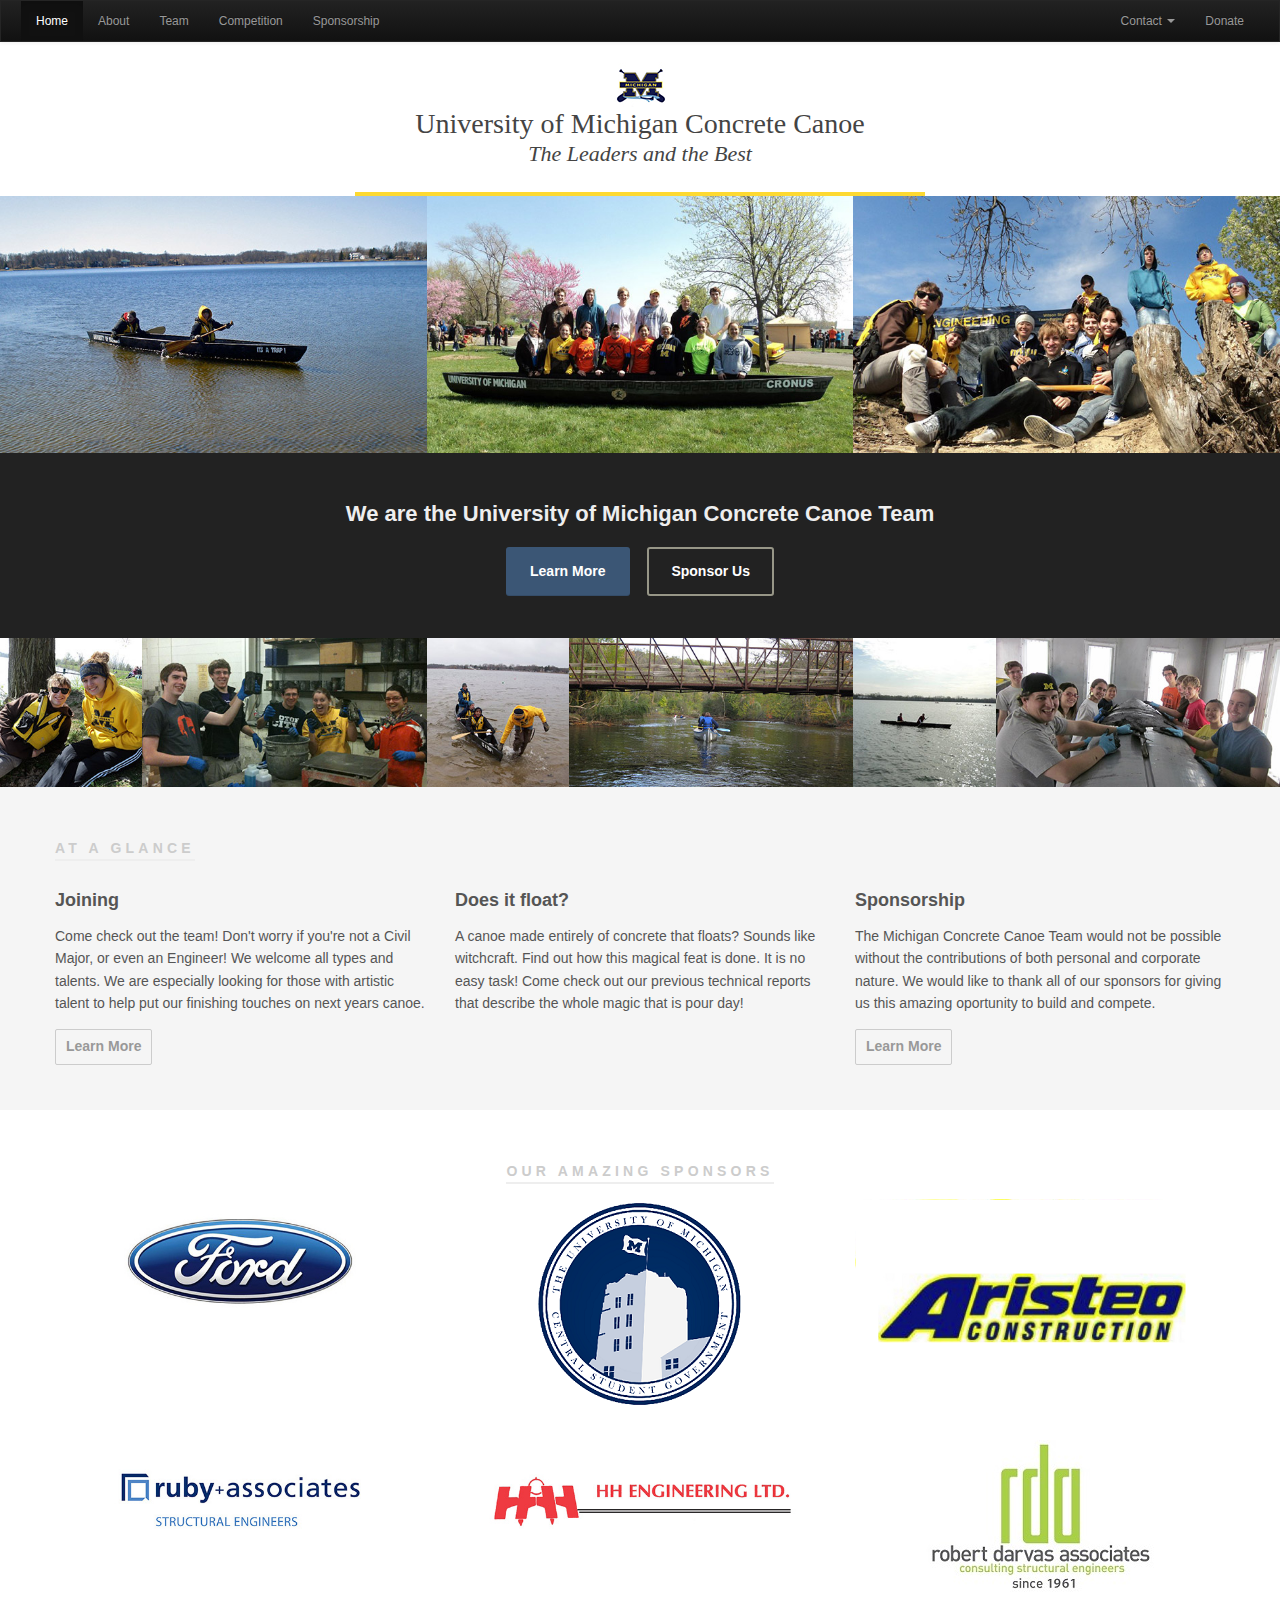
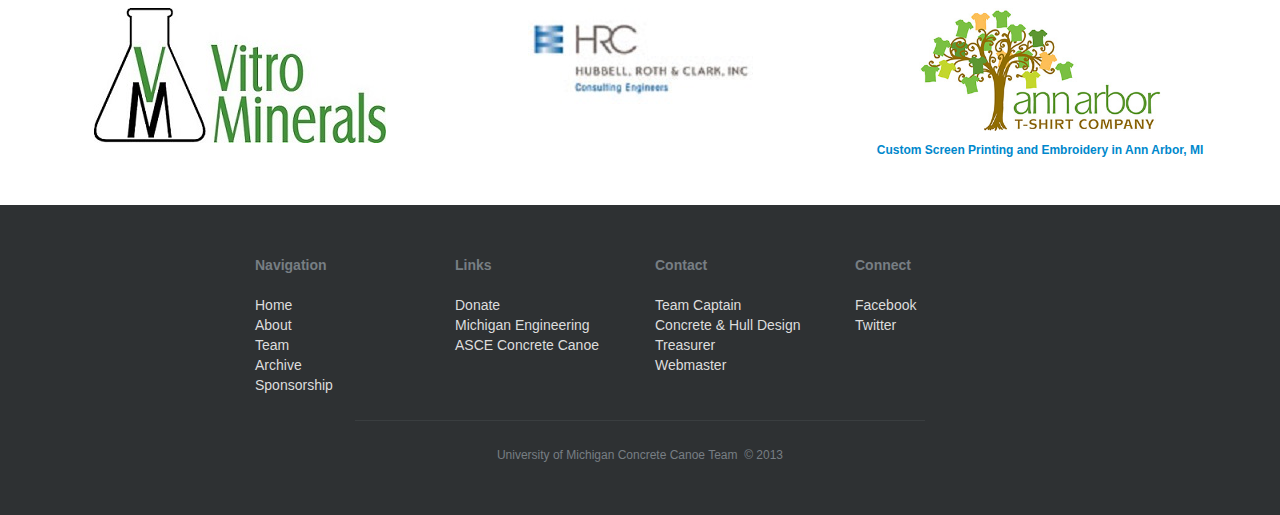
<file: index.html>
﻿<!DOCTYPE html>
<!--[if lt IE 7]>      <html class="no-js lt-ie9 lt-ie8 lt-ie7"> <![endif]-->
<!--[if IE 7]>         <html class="no-js lt-ie9 lt-ie8"> <![endif]-->
<!--[if IE 8]>         <html class="no-js lt-ie9"> <![endif]-->
<!--[if gt IE 8]><!--> <html class="no-js"> <!--<![endif]-->
    <head>
        <meta charset="utf-8">
        <meta http-equiv="X-UA-Compatible" content="IE=edge,chrome=1">
        <title>University of Michigan Concrete Canoe</title>
        <meta name="description" content="">
        <meta name="viewport" content="width=device-width">

        <!-- Place favicon.ico and apple-touch-icon.png in the root directory -->

        <link rel="stylesheet" href="css/bootstrap.min.css">
        <link rel="stylesheet" href="css/bootstrap-responsive.min.css">
        <link rel="stylesheet" href="css/main.css">
        <script src="js/vendor/modernizr-2.6.2.min.js"></script>
    </head>
    <body class='index-page'>
        <!--[if lt IE 7]>
            <p class="chromeframe">You are using an <strong>outdated</strong> browser. Please <a href="http://browsehappy.com/">upgrade your browser</a> or <a href="http://www.google.com/chromeframe/?redirect=true">activate Google Chrome Frame</a> to improve your experience.</p>
        <![endif]-->

        <div class="navbar navbar-inverse">
          <div class="navbar-inner">
            <div class="container">
                <a class="btn btn-navbar" data-toggle="collapse" data-target=".nav-collapse">
                    <span class="icon-bar"></span>
                    <span class="icon-bar"></span>
                    <span class="icon-bar"></span>
                </a>
                <!-- <a class="brand" href="#">Project name</a> -->
                <div class="nav-collapse collapse">
                    <ul class="nav">
                        <li class="active"><a href="/">Home</a></li>
                        <li><a href="/about.html">About </a></li>
                        <li><a href="/team.html">Team</a></li>
                        <li><a href="/archive.html">Competition</a></li>
                        <li><a href="/sponsor.html">Sponsorship</a></li>
                    </ul>

                    <ul class="nav pull-right">
                        <li class="dropdown">
                            <a href="#" class="dropdown-toggle" data-toggle="dropdown">Contact <b class="caret"></b></a>
                            <ul class="dropdown-menu">
                                <li class="nav-header">Email</li>
                                <li><a href="mailto:captain.concretecanoe@umich.edu"><i class="icon-envelope"></i>  captain.concretecanoe@umich.edu</a></li>
                                <li><a href="mailto:design.concretecanoe@umich.edu"><i class="icon-envelope"></i>  design.concretecanoe@umich.edu</a></li>
                                <li><a href="mailto:treasurer.concretecanoe@umich.edu"><i class="icon-envelope"></i>  treasurer.concretecanoe@umich.edu</a></li>
                                <li><a href="mailto:webmaster.concretecanoe@umich.edu"><i class="icon-envelope"></i>  webmaster.concretecanoe@umich.edu</a></li>
                                <li class="divider"></li>
                                <li class="nav-header">Social Media</li>
                                <li><a href="http://twitter.com/MConcreteCanoe">Twitter</a></li>
                                <li><a href="http://www.facebook.com/groups/25261756736/">Facebook</a></li>
                            </ul>
                        </li>
                        <li><a href="http://www.giving.umich.edu/give/coe-mcct">Donate </a></li>
                    </ul>
              </div><!--/.nav-collapse -->
            </div>
          </div>
        </div><!--/.navbar -->

        <div class='masthead'>
            <div class='container'>
                <div class='row'>
                    <div class="span6 offset3">
                        <img src="img/logo.jpg" alt="University of Michigan" height="45" width="60">
                        <h1 class='site-title'>University of Michigan Concrete Canoe</h1>
                        <h2 class='site-desc'>The Leaders and the Best</h2>
                    </div>
                </div>
            </div>
        </div>

        <div class="featured">
            <ul id="gallery1">
                <li class='lft'>
                    <img class='img-lg' src="img/1.jpg" alt="image01" />
                </li>
                <li class='mid'>
                    <img class='img-lg' src="img/2.jpg" alt="image02" />
                </li>
                <li class='rht'>
                    <img class='img-lg' src="img/3.jpg" alt="image03" />
                </li>
            </ul>

            <div class='featured-intro'>
                <div class='container'>
                    <div class='row'>
                        <div class="span10 offset1">
                            <h3>We are the University of Michigan Concrete Canoe Team</h3>
                            <p>
                                <a class='button-large' href='/about.html'>Learn More</a>
                                <a class='button-large button-large-outline' href='/sponsor.html'>Sponsor Us</a>
                            </p>
                        </div>
                    </div>
                </div>
            </div>

            <ul id="gallery2">
                <li class='lft'>
                    <img class='img-sm' src="img/4.jpg" alt="image01" />
                    <img class='img-md' src="img/5.jpg" alt="image01" />
                </li>
                <li class='mid'>
                    <img class='img-md' src="img/6.jpg" alt="image01" />
                    <img class='img-sm' src="img/7.jpg" alt="image01" />
                </li>
                <li class='rht'>
                    <img class='img-md' src="img/8.jpg" alt="image01" />
                    <img class='img-sm' src="img/9.jpg" alt="image01" />
                </li>
            </ul>
        </div>

        <div class='intro section section-light'>
            <div class='container'>
                <div class='row'>
                    <div class='span12'>
                        <h3 class='section-label'>At a Glance</h3>
                    </div>
                    <div class='module span4'>
                        <h3 class='module-title'>Joining</h3>
                        <p>Come check out the team! Don't worry if you're not a Civil Major, or even an Engineer! We welcome all types and talents. We are especially looking for those with artistic talent to help put our finishing touches on next years canoe.</p>
                        <p><a class='button-small' href='about.html'>Learn More</a></p>
                    </div>
                    <div class='module span4'>
                        <h3 class='module-title'>Does it float?</h3>
                        <p>A canoe made entirely of concrete that floats? Sounds like witchcraft. Find out how this magical feat is done. It is no easy task! Come check out our previous technical reports that describe the whole magic that is pour day!</p>
                    </div>
                    <div class='module span4'>
                        <h3 class='module-title'>Sponsorship</h3>
                        <p>The Michigan Concrete Canoe Team would not be possible without the contributions of both personal and corporate nature. We would like to thank all of our sponsors for giving us this amazing oportunity to build and compete.</p>
                        <p><a class='button-small' href='about.html'>Learn More</a></p>
                    </div>
                </div>
            </div>
        </div>

        <div class='sponsors section section-white'>
            <div class='container'>
                <div class='row'>
                    <div class='span12'>
                        <h3 class='section-label'>Our amazing sponsors</h3>
                    </div>

                    <div class='span4'>
                        <div class='sponsor'>
                            <p><a href='http://www.ford.com/'><img src="img/sponsors/ford.jpg" alt="Ford" /></a></p>
                        </div>
                    </div>


                    <div class='span4'>
                        <div class='sponsor'>
                            <p><a href='https://csg.umich.edu/'><img src="img/sponsors/CSG.png" alt="CSG" /></a></p>
                        </div>
                    </div>

                    <div class='span4'>
                        <div class='sponsor'>
                            <p><a href='http://www.aristeo.com/'><img src="img/sponsors/Aristeo.png" alt="Aristeo" /></a></p>
                        </div>
                    </div>

                    <div class='span4'>
                        <div class='sponsor'>
                            <p><a href='http://www.rubyusa.com/'><img src="img/sponsors/ruby.jpg" alt="Ruby Associates" /></a></p>
                        </div>
                    </div>

                    <div class='span4'>
                        <div class='sponsor'>
                            <p><a href='http://www.hhengltd.com/'><img src="img/sponsors/hhe.jpg" alt="HH Engineering" /></a></p>
                        </div>
                    </div>

                    

                    <div class='span4'>
                        <div class='sponsor'>
                            <p><a href='http://www.robertdarvas.com/'><img src="img/sponsors/rda.jpg" alt="RDA" /></a></p>
                        </div>
                    </div>

 

                    <div class='span4'>
                        <div class='sponsor'>
                            <p><a href='http://www.vitrominerals.com/'><img src="img/sponsors/vitro.jpg" alt="Vitro" /></a></p>
                        </div>
                    </div>



                    <div class='span4'>
                        <div class='sponsor'>
                            <p><a href='http://www.hrc-engr.com/'><img src="img/sponsors/Hubbell, Roth & Clark, Inc.jpg" alt="Hubbell" /></a></p>
                        </div>
                    </div> 

                    <div class='span4'>
                        <div class='sponsor'>
                            <p><a href='http://www.annarbortshirtcompany.com/'><img src="img/sponsors/aatc.jpg" alt="Ann Arbor T-shirt Company" /></a></p>
                            <p class='sponsor-desc'><a href="http://www.annarbortshirtcompany.com/bid_request/quote">Custom Screen Printing and Embroidery in Ann Arbor, MI</a></p>
                        </div>
                    </div>
                                      

                </div>
            </div>
        </div>

        <div class='footer'>
            <div class='container'>
                <div class='row'>
                    <div class='span2 offset2'>
                        <h4>Navigation</h4>
                        <ul>
                            <li><a href='/'>Home</a></li>
                            <li><a href='/about.html'>About</a></li>
                            <li><a href='/team.html'>Team</a></li>
                            <li><a href='/archive.html'>Archive</a></li>
                            <li><a href='/sponsor.html'>Sponsorship</a></li>
                        </ul>
                    </div>
                    <div class='span2'>
                        <h4>Links</h4>
                        <ul>
                            <li><a href='http://www.giving.umich.edu/give/coe-mcct'>Donate</a></li>
                            <li><a href='http://www.engin.umich.edu/'>Michigan Engineering</a></li>
                            <li><a href='http://www.asce.org/concretecanoe/'>ASCE Concrete Canoe</a></li>
                        </ul>
                    </div>
                    <div class='span2'>
                        <h4>Contact</h4>
                        <ul>
                            <li><a href='mailto:captain.concretecanoe@umich.edu'>Team Captain</a></li>
                            <li><a href='mailto:design.concretecanoe@umich.edu'>Concrete &amp; Hull Design</a></li>
                            <li><a href='mailto:treasurer.concretecanoe@umich.edu'>Treasurer</a></li>
                            <li><a href='mailto:webmaster.concretecanoe@umich.edu'>Webmaster</a></li>
                        </ul>
                    </div>
                    <div class='span2'>
                        <h4>Connect</h4>
                        <ul>
                            <li><a href='http://www.facebook.com/groups/25261756736/'>Facebook</a></li>
                            <li><a href='http://twitter.com/MConcreteCanoe'>Twitter</a></li>
                        </ul>
                    </div>

                    <div class='clearfix'></div>

                    <div class='span6 offset3'>
                        <p class='copyright'>University of Michigan Concrete Canoe Team &nbsp;© 2013</p>
                    </div>
                </div>
            </div>
        </div>

        <script src="//ajax.googleapis.com/ajax/libs/jquery/1.8.2/jquery.min.js"></script>
        <script>window.jQuery || document.write('<script src="js/vendor/jquery-1.8.2.min.js"><\/script>')</script>
        <script src="js/bootstrap.min.js"></script>
        <script src="js/plugins.js"></script>
        <script src="js/main.js"></script>

        <!-- Google Analytics: change UA-XXXXX-X to be your site's ID. -->
        <script type="text/javascript">
            var _gaq = _gaq || [];
            _gaq.push(['_setAccount', 'UA-33583514-2']);
            _gaq.push(['_trackPageview']);

            (function() {
              var ga = document.createElement('script'); ga.type = 'text/javascript'; ga.async = true;
              ga.src = ('https:' == document.location.protocol ? 'https://ssl' : 'http://www') + '.google-analytics.com/ga.js';
              var s = document.getElementsByTagName('script')[0]; s.parentNode.insertBefore(ga, s);
            })();
        </script>
    </body>
</html>
</file>
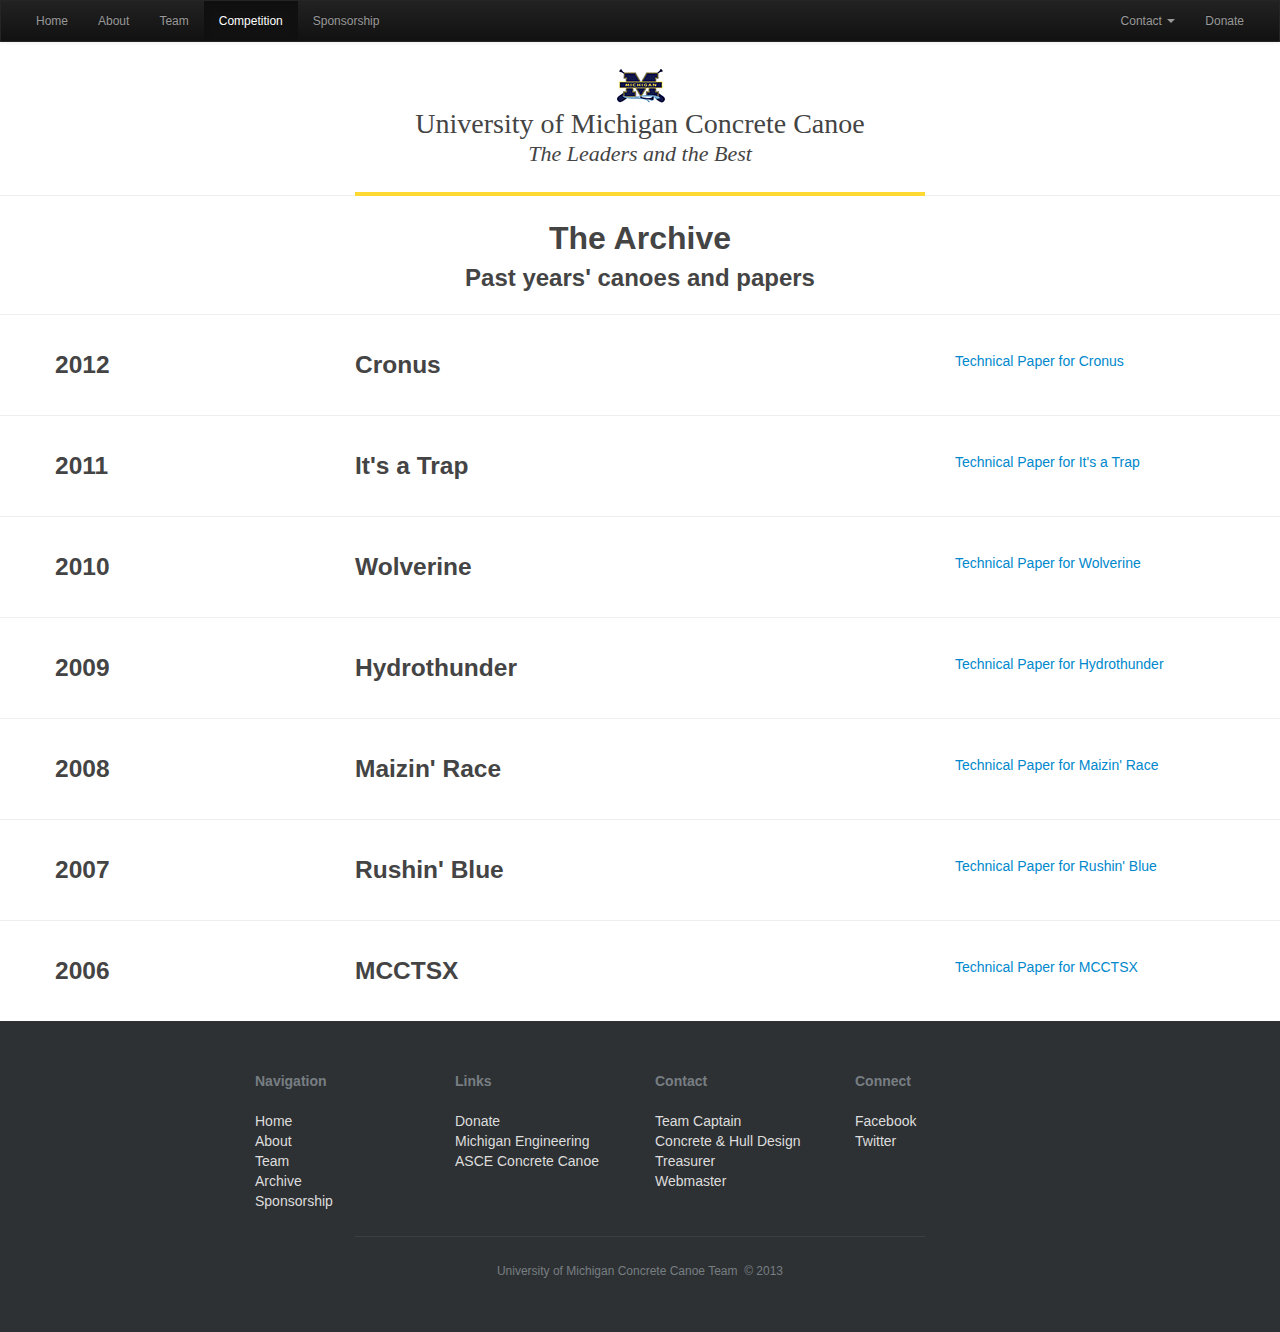
<file: archive.html>
<!DOCTYPE html>
<!--[if lt IE 7]>      <html class="no-js lt-ie9 lt-ie8 lt-ie7"> <![endif]-->
<!--[if IE 7]>         <html class="no-js lt-ie9 lt-ie8"> <![endif]-->
<!--[if IE 8]>         <html class="no-js lt-ie9"> <![endif]-->
<!--[if gt IE 8]><!--> <html class="no-js"> <!--<![endif]-->
    <head>
        <meta charset="utf-8">
        <meta http-equiv="X-UA-Compatible" content="IE=edge,chrome=1">
        <title>University of Michigan Concrete Canoe</title>
        <meta name="description" content="">
        <meta name="viewport" content="width=device-width">

        <!-- Place favicon.ico and apple-touch-icon.png in the root directory -->

        <link rel="stylesheet" href="css/bootstrap.min.css">
        <link rel="stylesheet" href="css/bootstrap-responsive.min.css">
        <link rel="stylesheet" href="css/main.css">
        <script src="js/vendor/modernizr-2.6.2.min.js"></script>
    </head>
    <body class='archive-page'>
        <!--[if lt IE 7]>
            <p class="chromeframe">You are using an <strong>outdated</strong> browser. Please <a href="http://browsehappy.com/">upgrade your browser</a> or <a href="http://www.google.com/chromeframe/?redirect=true">activate Google Chrome Frame</a> to improve your experience.</p>
        <![endif]-->

        <div class="navbar navbar-inverse">
          <div class="navbar-inner">
            <div class="container">
                <a class="btn btn-navbar" data-toggle="collapse" data-target=".nav-collapse">
                    <span class="icon-bar"></span>
                    <span class="icon-bar"></span>
                    <span class="icon-bar"></span>
                </a>
                <!-- <a class="brand" href="#">Project name</a> -->
                <div class="nav-collapse collapse">
                    <ul class="nav">
                        <li><a href="/">Home</a></li>
                        <li><a href="/about.html">About </a></li>
                        <li><a href="/team.html">Team</a></li>
                        <li class='active'><a href="/archive.html">Competition</a></li>
                        <li><a href="/sponsor.html">Sponsorship</a></li>
                    </ul>

                    <ul class="nav pull-right">
                        <li class="dropdown">
                            <a href="#" class="dropdown-toggle" data-toggle="dropdown">Contact <b class="caret"></b></a>
                            <ul class="dropdown-menu">
                                <li class="nav-header">Email</li>
                                <li><a href="mailto:captain.concretecanoe@umich.edu"><i class="icon-envelope"></i>  captain.concretecanoe@umich.edu</a></li>
                                <li><a href="mailto:design.concretecanoe@umich.edu"><i class="icon-envelope"></i>  design.concretecanoe@umich.edu</a></li>
                                <li><a href="mailto:treasurer.concretecanoe@umich.edu"><i class="icon-envelope"></i>  treasurer.concretecanoe@umich.edu</a></li>
                                <li><a href="mailto:webmaster.concretecanoe@umich.edu"><i class="icon-envelope"></i>  webmaster.concretecanoe@umich.edu</a></li>
                                <li class="divider"></li>
                                <li class="nav-header">Social Media</li>
                                <li><a href="http://twitter.com/MConcreteCanoe">Twitter</a></li>
                                <li><a href="http://www.facebook.com/groups/25261756736/">Facebook</a></li>
                            </ul>
                        </li>
                        <li><a href="http://www.giving.umich.edu/give/coe-mcct">Donate </a></li>
                    </ul>
              </div><!--/.nav-collapse -->
            </div>
          </div>
        </div><!--/.navbar -->

        <div class='masthead'>
            <div class='container'>
                <div class='row'>
                    <div class="span6 offset3">
                        <img src="img/logo.jpg" alt="University of Michigan" height="45" width="60">
                        <h1 class='site-title'>University of Michigan Concrete Canoe</h1>
                        <h2 class='site-desc'>The Leaders and the Best</h2>
                    </div>
                </div>
            </div>
        </div>

        <div class='page-title'>
            <div class='container'>
                <div class='row'>
                    <div class="span12">
                        <h1>The Archive</h1>
                        <h2>Past years' canoes and papers</h2>
                    </div>
                </div>
            </div>
        </div>

        <div class='canoe'>
            <div class='container'>
                <div class='row'>
                    <div class="span3">
                        <h3 class='canoe-year'>2012</h3>
                    </div>
                    <div class='span6'>
                        <h3 class='canoe-title'>Cronus</h1>
                    </div>
                    <div class='span3'>
                        <a class='canoe-paper' href='doc/cronus.pdf'>Technical Paper for Cronus</a>
                    </div>
                </div>
            </div>
        </div>

        <div class='canoe'>
            <div class='container'>
                <div class='row'>
                    <div class="span3">
                        <h3 class='canoe-year'>2011</h3>
                    </div>
                    <div class='span6'>
                        <h3 class='canoe-title'>It's a Trap</h1>
                    </div>
                    <div class='span3'>
                        <a class='canoe-paper' href='doc/itsatrap.pdf'>Technical Paper for It's a Trap</a>
                    </div>
                </div>
            </div>
        </div>

        <div class='canoe'>
            <div class='container'>
                <div class='row'>
                    <div class="span3">
                        <h3 class='canoe-year'>2010</h3>
                    </div>
                    <div class='span6'>
                        <h3 class='canoe-title'>Wolverine</h1>
                    </div>
                    <div class='span3'>
                        <a class='canoe-paper' href='doc/wolverine.pdf'>Technical Paper for Wolverine</a>
                    </div>
                </div>
            </div>
        </div>

        <div class='canoe'>
            <div class='container'>
                <div class='row'>
                    <div class="span3">
                        <h3 class='canoe-year'>2009</h3>
                    </div>
                    <div class='span6'>
                        <h3 class='canoe-title'>Hydrothunder</h1>
                    </div>
                    <div class='span3'>
                        <a class='canoe-paper' href='doc/hydrothunder.pdf'>Technical Paper for Hydrothunder</a>
                    </div>
                </div>
            </div>
        </div>

        <div class='canoe'>
            <div class='container'>
                <div class='row'>
                    <div class="span3">
                        <h3 class='canoe-year'>2008</h3>
                    </div>
                    <div class='span6'>
                        <h3 class='canoe-title'>Maizin' Race</h1>
                    </div>
                    <div class='span3'>
                        <a class='canoe-paper' href='doc/maizinrace.pdf'>Technical Paper for Maizin' Race</a>
                    </div>
                </div>
            </div>
        </div>

        <div class='canoe'>
            <div class='container'>
                <div class='row'>
                    <div class="span3">
                        <h3 class='canoe-year'>2007</h3>
                    </div>
                    <div class='span6'>
                        <h3 class='canoe-title'>Rushin' Blue</h1>
                    </div>
                    <div class='span3'>
                        <a class='canoe-paper' href='doc/rushinblue.pdf'>Technical Paper for Rushin' Blue</a>
                    </div>
                </div>
            </div>
        </div>

        <div class='canoe'>
            <div class='container'>
                <div class='row'>
                    <div class="span3">
                        <h3 class='canoe-year'>2006</h3>
                    </div>
                    <div class='span6'>
                        <h3 class='canoe-title'>MCCTSX</h1>
                    </div>
                    <div class='span3'>
                        <a class='canoe-paper' href='#doc/mcctsx.pdf'>Technical Paper for MCCTSX</a>
                    </div>
                </div>
            </div>
        </div>

        <div class='footer'>
            <div class='container'>
                <div class='row'>
                    <div class='span2 offset2'>
                        <h4>Navigation</h4>
                        <ul>
                            <li><a href='/'>Home</a></li>
                            <li><a href='/about.html'>About</a></li>
                            <li><a href='/team.html'>Team</a></li>
                            <li><a href='/archive.html'>Archive</a></li>
                            <li><a href='/sponsor.html'>Sponsorship</a></li>
                        </ul>
                    </div>
                    <div class='span2'>
                        <h4>Links</h4>
                        <ul>
                            <li><a href='http://www.giving.umich.edu/give/coe-mcct'>Donate</a></li>
                            <li><a href='http://www.engin.umich.edu/'>Michigan Engineering</a></li>
                            <li><a href='http://www.asce.org/concretecanoe/'>ASCE Concrete Canoe</a></li>
                        </ul>
                    </div>
                    <div class='span2'>
                        <h4>Contact</h4>
                        <ul>
                            <li><a href='mailto:captain.concretecanoe@umich.edu'>Team Captain</a></li>
                            <li><a href='mailto:design.concretecanoe@umich.edu'>Concrete &amp; Hull Design</a></li>
                            <li><a href='mailto:treasurer.concretecanoe@umich.edu'>Treasurer</a></li>
                            <li><a href='mailto:webmaster.concretecanoe@umich.edu'>Webmaster</a></li>
                        </ul>
                    </div>
                    <div class='span2'>
                        <h4>Connect</h4>
                        <ul>
                            <li><a href='http://www.facebook.com/groups/25261756736/'>Facebook</a></li>
                            <li><a href='http://twitter.com/MConcreteCanoe'>Twitter</a></li>
                        </ul>
                    </div>

                    <div class='clearfix'></div>

                    <div class='span6 offset3'>
                        <p class='copyright'>University of Michigan Concrete Canoe Team &nbsp;© 2013</p>
                    </div>
                </div>
            </div>
        </div>

        <script src="//ajax.googleapis.com/ajax/libs/jquery/1.8.2/jquery.min.js"></script>
        <script>window.jQuery || document.write('<script src="js/vendor/jquery-1.8.2.min.js"><\/script>')</script>
        <script src="js/bootstrap.min.js"></script>
        <script src="js/plugins.js"></script>
        <script src="js/main.js"></script>

        <!-- Google Analytics: change UA-XXXXX-X to be your site's ID. -->
        <script type="text/javascript">
            var _gaq = _gaq || [];
            _gaq.push(['_setAccount', 'UA-33583514-2']);
            _gaq.push(['_trackPageview']);

            (function() {
              var ga = document.createElement('script'); ga.type = 'text/javascript'; ga.async = true;
              ga.src = ('https:' == document.location.protocol ? 'https://ssl' : 'http://www') + '.google-analytics.com/ga.js';
              var s = document.getElementsByTagName('script')[0]; s.parentNode.insertBefore(ga, s);
            })();
        </script>
    </body>
</html>
</file>
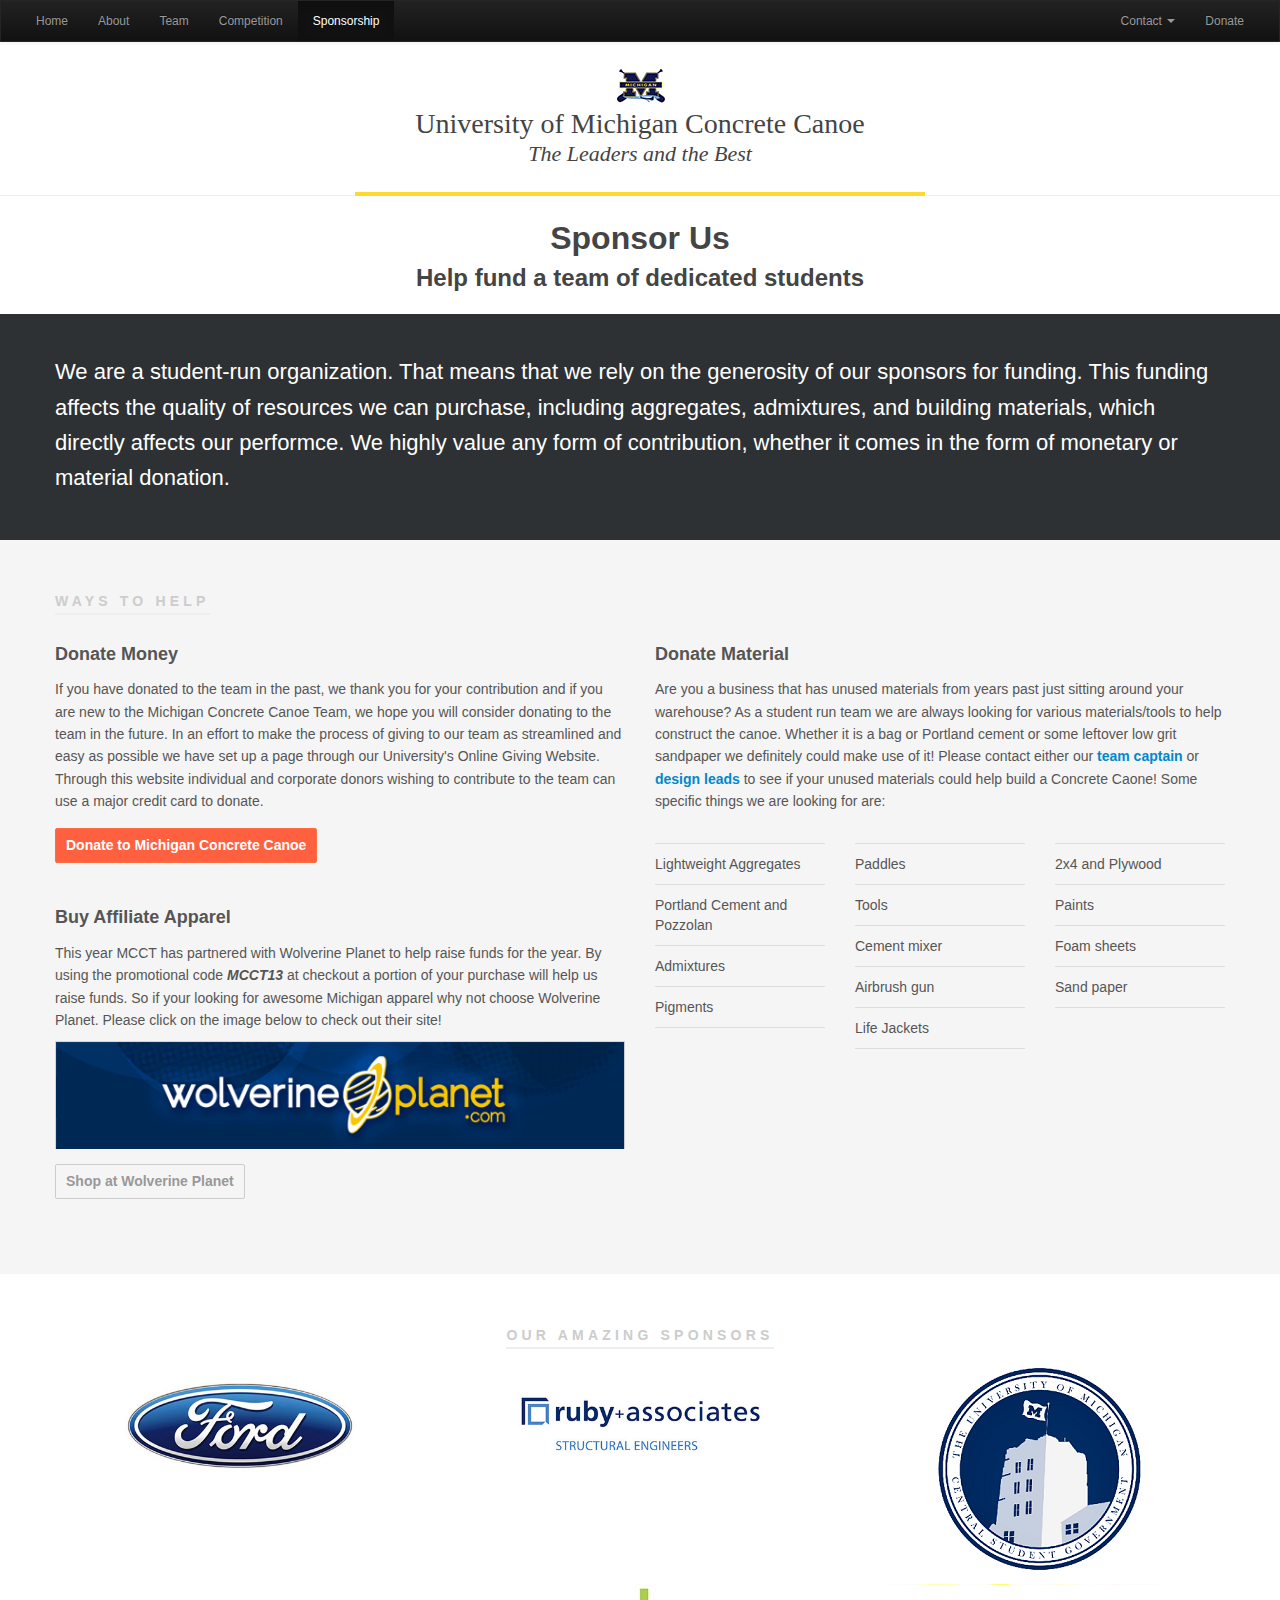
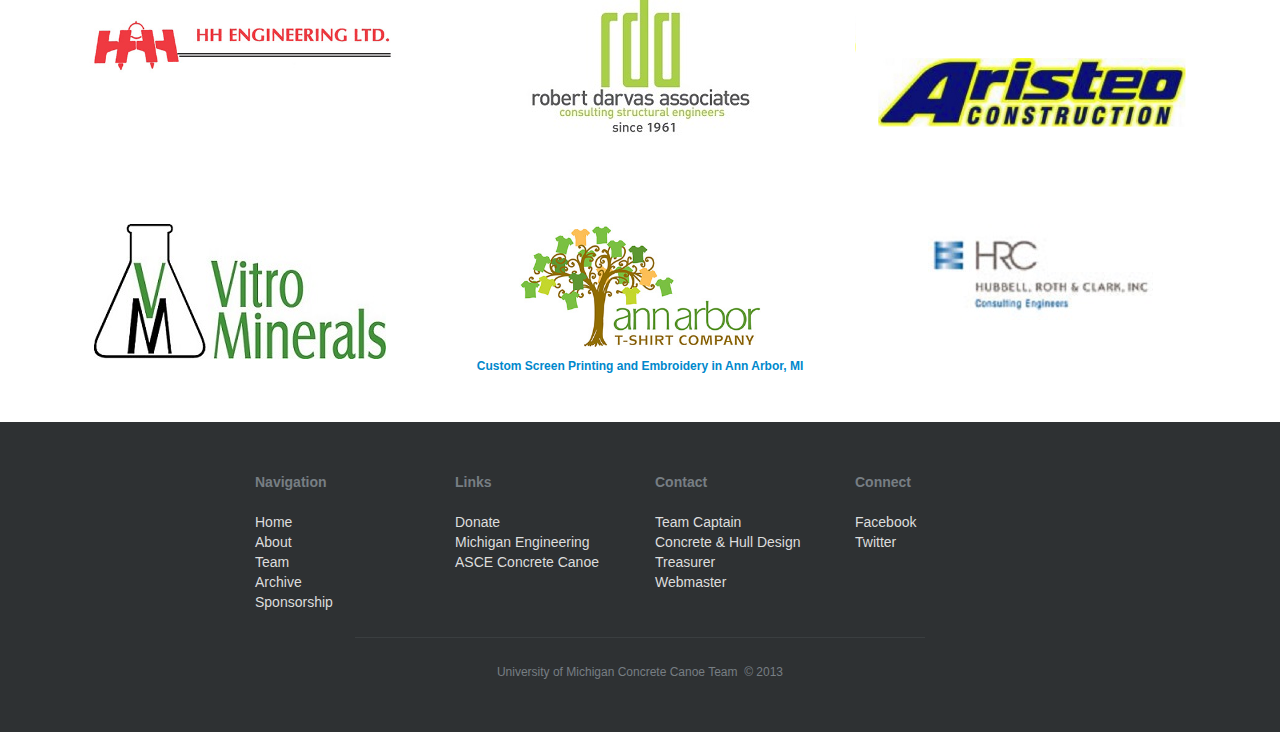
<file: sponsor.html>
﻿<!DOCTYPE html>
<!--[if lt IE 7]>      <html class="no-js lt-ie9 lt-ie8 lt-ie7"> <![endif]-->
<!--[if IE 7]>         <html class="no-js lt-ie9 lt-ie8"> <![endif]-->
<!--[if IE 8]>         <html class="no-js lt-ie9"> <![endif]-->
<!--[if gt IE 8]><!--> <html class="no-js"> <!--<![endif]-->
    <head>
        <meta charset="utf-8">
        <meta http-equiv="X-UA-Compatible" content="IE=edge,chrome=1">
        <title>University of Michigan Concrete Canoe</title>
        <meta name="description" content="">
        <meta name="viewport" content="width=device-width">

        <!-- Place favicon.ico and apple-touch-icon.png in the root directory -->

        <link rel="stylesheet" href="css/bootstrap.min.css">
        <link rel="stylesheet" href="css/bootstrap-responsive.min.css">
        <link rel="stylesheet" href="css/main.css">
        <script src="js/vendor/modernizr-2.6.2.min.js"></script>
    </head>
    <body class='sponsor-page'>
        <!--[if lt IE 7]>
            <p class="chromeframe">You are using an <strong>outdated</strong> browser. Please <a href="http://browsehappy.com/">upgrade your browser</a> or <a href="http://www.google.com/chromeframe/?redirect=true">activate Google Chrome Frame</a> to improve your experience.</p>
        <![endif]-->

        <div class="navbar navbar-inverse">
          <div class="navbar-inner">
            <div class="container">
                <a class="btn btn-navbar" data-toggle="collapse" data-target=".nav-collapse">
                    <span class="icon-bar"></span>
                    <span class="icon-bar"></span>
                    <span class="icon-bar"></span>
                </a>
                <!-- <a class="brand" href="#">Project name</a> -->
                <div class="nav-collapse collapse">
                    <ul class="nav">
                        <li><a href="/">Home</a></li>
                        <li><a href="/about.html">About </a></li>
                        <li><a href="/team.html">Team</a></li>
                        <li><a href="/archive.html" >Competition</a></li>
                        <li class='active'><a href="/sponsor.html">Sponsorship</a></li>
                    </ul>

                    <ul class="nav pull-right">
                        <li class="dropdown">
                            <a href="#" class="dropdown-toggle" data-toggle="dropdown">Contact <b class="caret"></b></a>
                            <ul class="dropdown-menu">
                                <li class="nav-header">Email</li>
                                <li><a href="mailto:captain.concretecanoe@umich.edu"><i class="icon-envelope"></i>  captain.concretecanoe@umich.edu</a></li>
                                <li><a href="mailto:design.concretecanoe@umich.edu"><i class="icon-envelope"></i>  design.concretecanoe@umich.edu</a></li>
                                <li><a href="mailto:treasurer.concretecanoe@umich.edu"><i class="icon-envelope"></i>  treasurer.concretecanoe@umich.edu</a></li>
                                <li><a href="mailto:webmaster.concretecanoe@umich.edu"><i class="icon-envelope"></i>  webmaster.concretecanoe@umich.edu</a></li>
                                <li class="divider"></li>
                                <li class="nav-header">Social Media</li>
                                <li><a href="http://twitter.com/MConcreteCanoe">Twitter</a></li>
                                <li><a href="http://www.facebook.com/groups/25261756736/">Facebook</a></li>
                            </ul>
                        </li>
                        <li><a href="http://www.giving.umich.edu/give/coe-mcct">Donate </a></li>
                    </ul>
              </div><!--/.nav-collapse -->
            </div>
          </div>
        </div><!--/.navbar -->

        <div class='masthead'>
            <div class='container'>
                <div class='row'>
                    <div class="span6 offset3">
                        <img src="img/logo.jpg" alt="University of Michigan" height="45" width="60">
                        <h1 class='site-title'>University of Michigan Concrete Canoe</h1>
                        <h2 class='site-desc'>The Leaders and the Best</h2>
                    </div>
                </div>
            </div>
        </div>

        <div class='page-title'>
            <div class='container'>
                <div class='row'>
                    <div class="span12">
                        <h1>Sponsor Us</h1>
                        <h2>Help fund a team of dedicated students</h2>
                    </div>
                </div>
            </div>
        </div>

        <div class='info section section-dark'>
            <div class='container'>
                <div class='row'>
                    <div class="span12">
                        <p>We are a student-run organization. That means that we rely on the generosity of our sponsors for funding. This funding affects the quality of resources we can purchase, including aggregates, admixtures, and building materials, which directly affects our performce. We highly value any form of contribution, whether it comes in the form of monetary or material donation.  </p>
                    </div>
                </div>
            </div>
        </div>

        <div class='donate section section-light'>
            <div class='container'>
                <div class='row'>
                    <div class='span12'>
                        <h3 class='section-label'>Ways to Help</h3>
                    </div>

                    <div class="span6">
                        <div class='module'>
                            <h3 class='module-title'>Donate Money</h3>
                            <p>If you have donated to the team in the past, we thank you for your contribution and if you are new to the Michigan Concrete Canoe Team, we hope you will consider donating to the team in the future. In an effort to make the process of giving to our team as streamlined and easy as possible we have set up a page through our University's Online Giving Website. Through this website individual and corporate donors wishing to contribute to the team can use a major credit card to donate. </p>
                            <p><a class='button-small donate-link' href='http://www.giving.umich.edu/give/coe-mcct'>Donate to Michigan Concrete Canoe</a></p>
                        </div>
                        <div class='module'>
                          <h3 class='module-title'>Buy Affiliate Apparel</h3>
                          <p>This year MCCT has partnered with Wolverine Planet to help raise funds for the year. By using the promotional code <strong><i>MCCT13</i></strong> at checkout a portion of your purchase will help us raise funds. So if your looking for awesome Michigan apparel why not choose Wolverine Planet. Please click on the image below to check out their site!</p>
                          <p><a href="http://www.wolverineplanet.com/"><img alt="Wolverine Planet University of Michigan Apparel and Merchandise" title="Wolverine Planet" src="img/sponsors/wolverineplanet.gif" border="0"></a></p>
                          <p><a class='button-small' href='http://www.wolverineplanet.com/'>Shop at Wolverine Planet</a></p>
                        </div>
                    </div>

                    <div class="module span6">
                        <h3 class='module-title'>Donate Material</h3>
                        <p>Are you a business that has unused materials from years past just sitting around your warehouse? As a student run team we are always looking for various materials/tools to help construct the canoe. Whether it is a bag or Portland cement or some leftover low grit sandpaper we definitely could make use of it! Please contact either our <a href='mailto:captain.concretecanoe@umich.edu'>team captain</a> or <a href='mailto:design.concretecanoe@umich.edu'>design leads</a> to see if your unused materials could help build a Concrete Caone! Some specific things we are looking for are: </p>

                        <div class="row">
                           <div class="span2">
                                <ul class='materials'>
                                    <li>Lightweight Aggregates</li>
                                    <li>Portland Cement and Pozzolan</li>
                                    <li>Admixtures</li>
                                    <li>Pigments</li>
                                </ul>
                           </div>

                           <div class="span2">
                                <ul class='materials'>
                                    <li>Paddles</li>
                                    <li>Tools</li>
                                    <li>Cement mixer</li>
                                    <li>Airbrush gun</li>
                                    <li>Life Jackets</li>
                                </ul>
                            </div>

                            <div class="span2">
                                <ul class='materials'>
                                    <li>2x4 and Plywood</li>
                                    <li>Paints</li>
                                    <li>Foam sheets</li>
                                    <li>Sand paper</li>
                                </ul>
                           </div>
                        </div>

                    </div>

                </div>
            </div>
        </div>

        <div class='sponsors section'>
            <div class='container'>
                <div class='row'>
                    <div class='span12'>
                        <h3 class='section-label'>Our amazing sponsors</h3>
                    </div>

                    <div class='span4'>
                        <div class='sponsor'>
                            <p><a href='http://www.ford.com/'><img src="img/sponsors/ford.jpg" alt="Ford" /></a></p>
                        </div>
                    </div>

                    <div class='span4'>
                        <div class='sponsor'>
                            <p><a href='http://www.rubyusa.com/'><img src="img/sponsors/ruby.jpg" alt="Ruby Associates" /></a></p>
                        </div>
                    </div>

                    <div class='span4'>
                        <div class='sponsor'>
                            <p><a href='https://csg.umich.edu/'><img src="img/sponsors/CSG.png" alt="CSG" /></a></p>
                        </div>
                    </div>

                    <div class='span4'>
                        <div class='sponsor'>
                            <p><a href='http://www.hhengltd.com/'><img src="img/sponsors/hhe.jpg" alt="HH Engineering" /></a></p>
                        </div>
                    </div>

                    

                    <div class='span4'> 
                        <div class='sponsor'>
                            <p><a href='http://www.robertdarvas.com/'><img src="img/sponsors/rda.jpg" alt="RDA" /></a></p>
                        </div>
                    </div>

                    <div class='span4'>
                        <div class='sponsor'>
                            <p><a href='http://www.aristeo.com/'><img src="img/sponsors/Aristeo.png" alt="Aristeo" /></a></p>
                        </div>
                    </div>

                    <div class='span4'>
                        <div class='sponsor'>
                            <p><a href='http://www.vitrominerals.com/'><img src="img/sponsors/vitro.jpg" alt="Vitro" /></a></p>
                        </div>
                    </div>

                    <div class='span4'>
                        <div class='sponsor'>
                            <p><a href='http://www.annarbortshirtcompany.com/'><img src="img/sponsors/aatc.jpg" alt="Ann Arbor T-shirt Company" /></a></p>
                            <p class='sponsor-desc'><a href="http://www.annarbortshirtcompany.com/bid_request/quote">Custom Screen Printing and Embroidery in Ann Arbor, MI</a></p>
                        </div>
                    </div>
                                    
                    
                    <div class='span4'>
                        <div class='sponsor'>
                            <p><a href='http://www.hrc-engr.com/'><img src="img/sponsors/Hubbell, Roth & Clark, Inc.jpg" alt="Hubbell" /></a></p>
                        </div>
                    </div>

                    
                    
                    
                    

                </div>
            </div>
        </div>

        <div class='footer'>
            <div class='container'>
                <div class='row'>
                    <div class='span2 offset2'>
                        <h4>Navigation</h4>
                        <ul>
                            <li><a href='/'>Home</a></li>
                            <li><a href='/about.html'>About</a></li>
                            <li><a href='/team.html'>Team</a></li>
                            <li><a href='/archive.html'>Archive</a></li>
                            <li><a href='/sponsor.html'>Sponsorship</a></li>
                        </ul>
                    </div>
                    <div class='span2'>
                        <h4>Links</h4>
                        <ul>
                            <li><a href='http://www.giving.umich.edu/give/coe-mcct'>Donate</a></li>
                            <li><a href='http://www.engin.umich.edu/'>Michigan Engineering</a></li>
                            <li><a href='http://www.asce.org/concretecanoe/'>ASCE Concrete Canoe</a></li>
                        </ul>
                    </div>
                    <div class='span2'>
                        <h4>Contact</h4>
                        <ul>
                            <li><a href='mailto:captain.concretecanoe@umich.edu'>Team Captain</a></li>
                            <li><a href='mailto:design.concretecanoe@umich.edu'>Concrete &amp; Hull Design</a></li>
                            <li><a href='mailto:treasurer.concretecanoe@umich.edu'>Treasurer</a></li>
                            <li><a href='mailto:webmaster.concretecanoe@umich.edu'>Webmaster</a></li>
                        </ul>
                    </div>
                    <div class='span2'>
                        <h4>Connect</h4>
                        <ul>
                            <li><a href='http://www.facebook.com/groups/25261756736/'>Facebook</a></li>
                            <li><a href='http://twitter.com/MConcreteCanoe'>Twitter</a></li>
                        </ul>
                    </div>

                    <div class='clearfix'></div>

                    <div class='span6 offset3'>
                        <p class='copyright'>University of Michigan Concrete Canoe Team &nbsp;© 2013</p>
                    </div>
                </div>
            </div>
        </div>

        <script src="//ajax.googleapis.com/ajax/libs/jquery/1.8.2/jquery.min.js"></script>
        <script>window.jQuery || document.write('<script src="js/vendor/jquery-1.8.2.min.js"><\/script>')</script>
        <script src="js/bootstrap.min.js"></script>
        <script src="js/plugins.js"></script>
        <script src="js/main.js"></script>

        <!-- Google Analytics: change UA-XXXXX-X to be your site's ID. -->
        <script type="text/javascript">
            var _gaq = _gaq || [];
            _gaq.push(['_setAccount', 'UA-33583514-2']);
            _gaq.push(['_trackPageview']);

            (function() {
              var ga = document.createElement('script'); ga.type = 'text/javascript'; ga.async = true;
              ga.src = ('https:' == document.location.protocol ? 'https://ssl' : 'http://www') + '.google-analytics.com/ga.js';
              var s = document.getElementsByTagName('script')[0]; s.parentNode.insertBefore(ga, s);
            })();
        </script>
    </body>
</html>
</file>
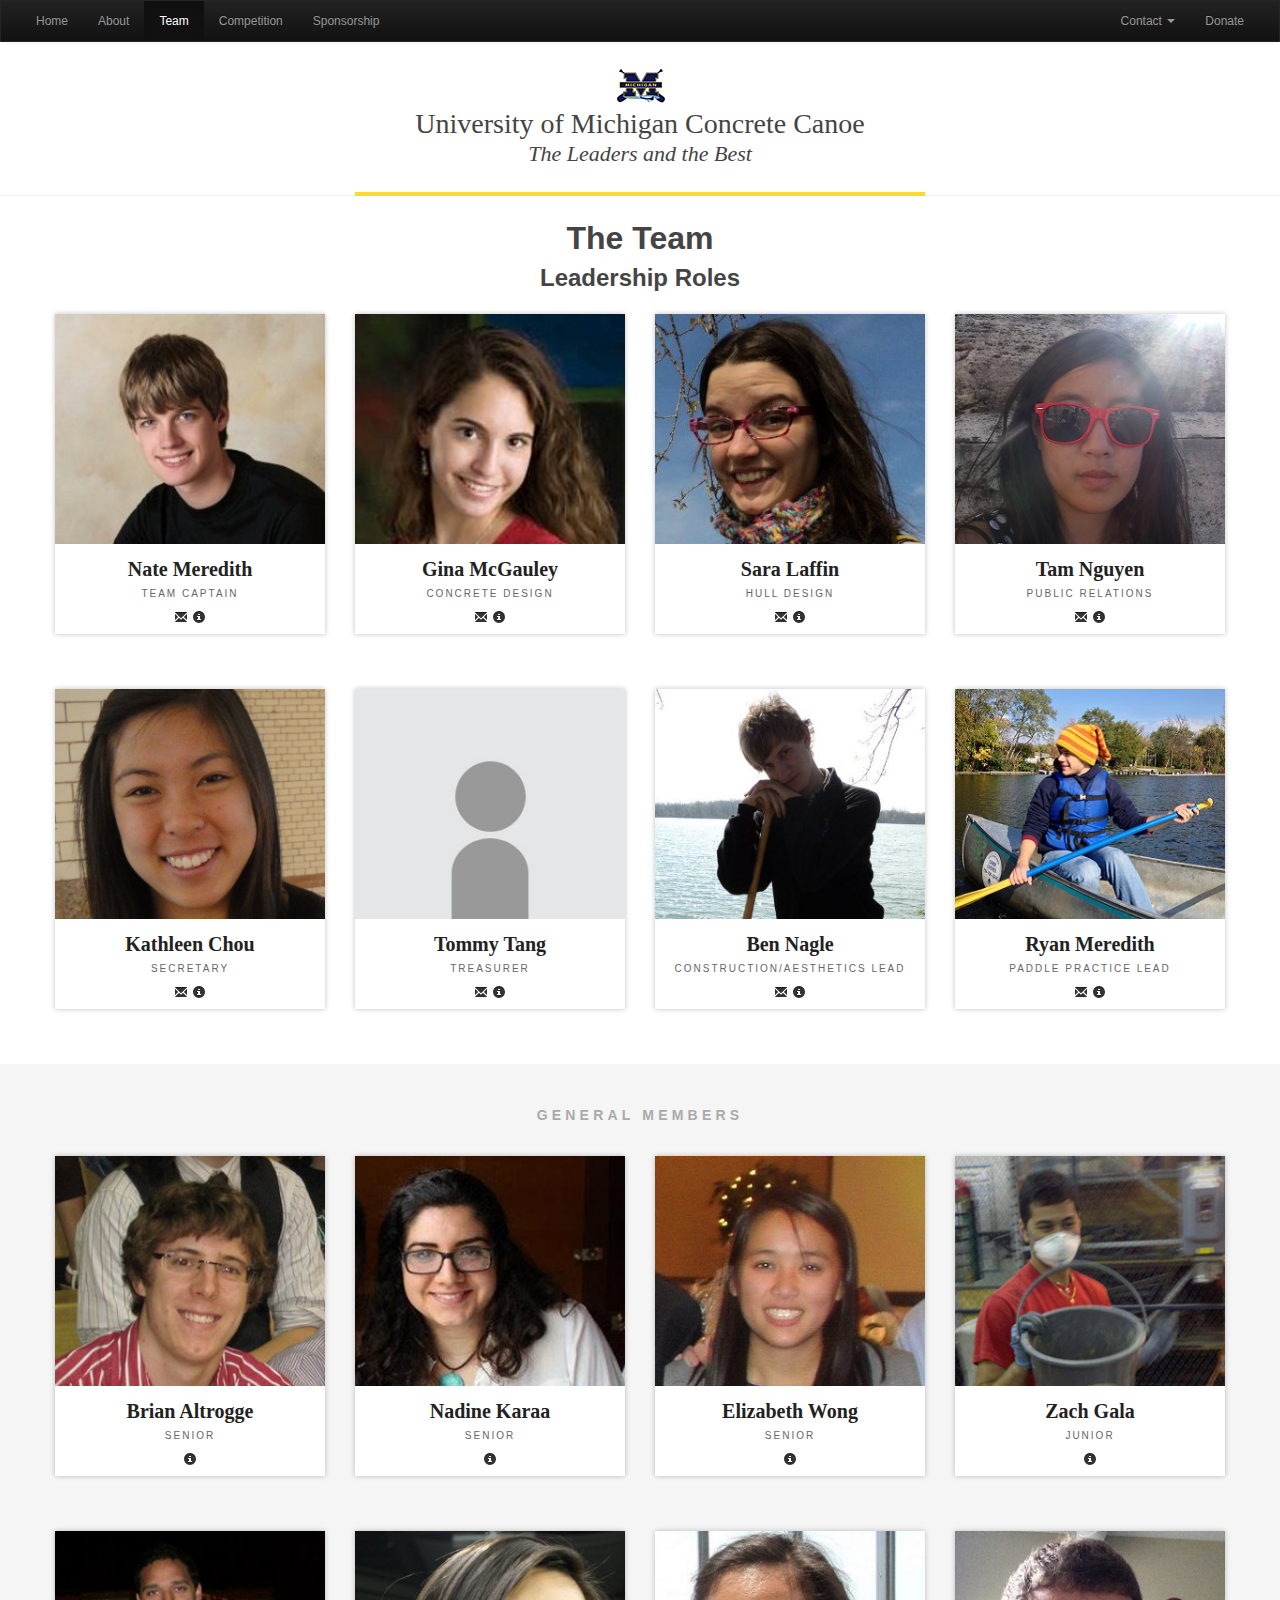
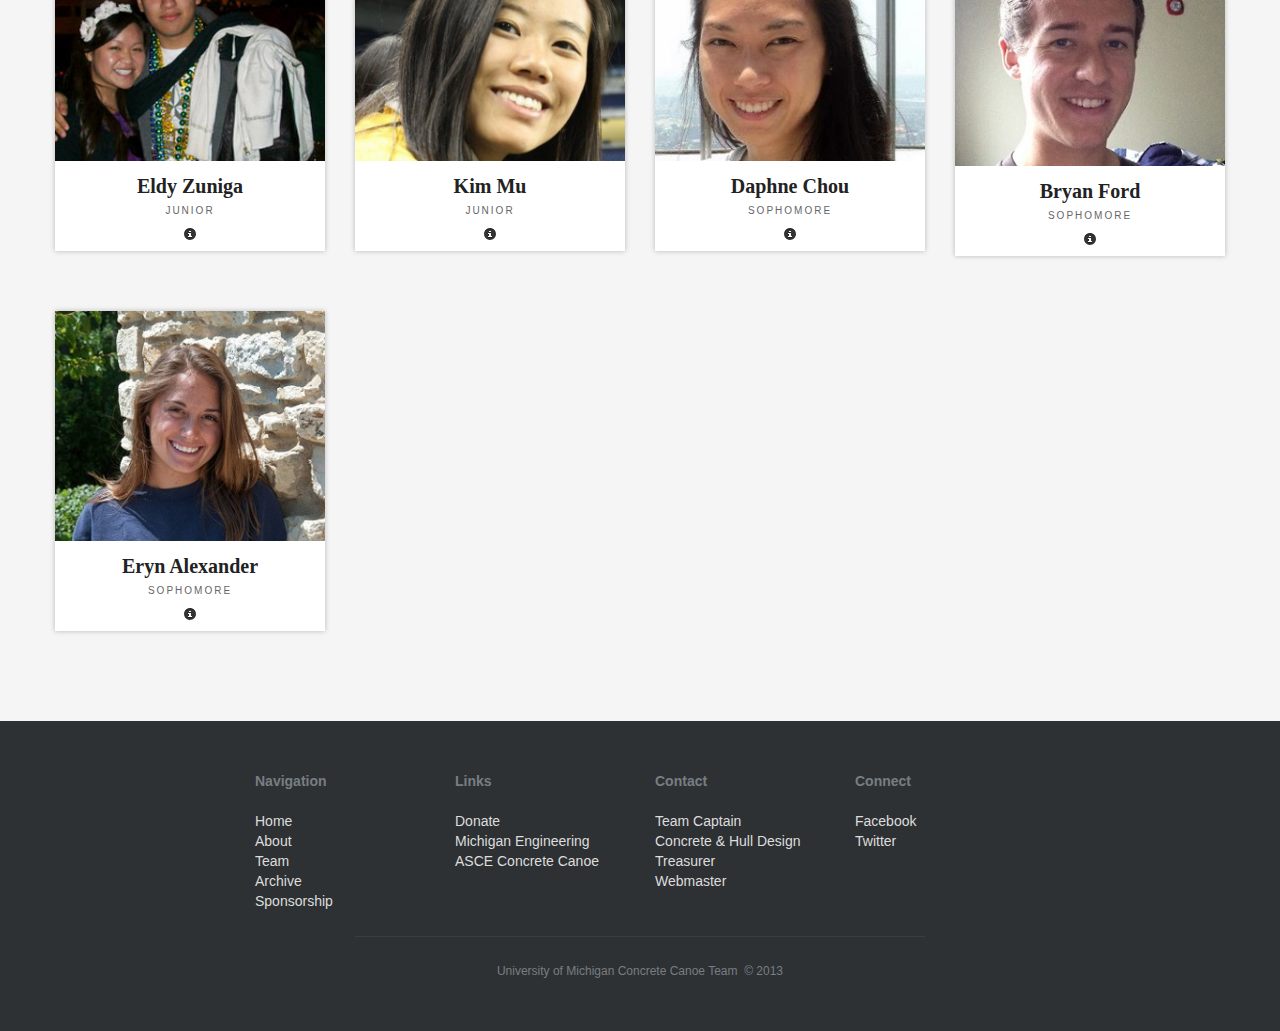
<file: team.html>
﻿<!DOCTYPE html>
<!--[if lt IE 7]>      <html class="no-js lt-ie9 lt-ie8 lt-ie7"> <![endif]-->
<!--[if IE 7]>         <html class="no-js lt-ie9 lt-ie8"> <![endif]-->
<!--[if IE 8]>         <html class="no-js lt-ie9"> <![endif]-->
<!--[if gt IE 8]><!--> <html class="no-js"> <!--<![endif]-->
    <head>
        <meta charset="utf-8">
        <meta http-equiv="X-UA-Compatible" content="IE=edge,chrome=1">
        <title>University of Michigan Concrete Canoe</title>
        <meta name="description" content="">
        <meta name="viewport" content="width=device-width">

        <!-- Place favicon.ico and apple-touch-icon.png in the root directory -->

        <link rel="stylesheet" href="css/bootstrap.min.css">
        <link rel="stylesheet" href="css/bootstrap-responsive.min.css">
        <link rel="stylesheet" href="css/main.css">
        <script src="js/vendor/modernizr-2.6.2.min.js"></script>
    </head>
    <body class='team-page'>
        <!--[if lt IE 7]>
            <p class="chromeframe">You are using an <strong>outdated</strong> browser. Please <a href="http://browsehappy.com/">upgrade your browser</a> or <a href="http://www.google.com/chromeframe/?redirect=true">activate Google Chrome Frame</a> to improve your experience.</p>
        <![endif]-->

        <div class="navbar navbar-inverse">
          <div class="navbar-inner">
            <div class="container">
                <a class="btn btn-navbar" data-toggle="collapse" data-target=".nav-collapse">
                    <span class="icon-bar"></span>
                    <span class="icon-bar"></span>
                    <span class="icon-bar"></span>
                </a>
                <!-- <a class="brand" href="#">Project name</a> -->
                <div class="nav-collapse collapse">
                    <ul class="nav">
                        <li><a href="/">Home</a></li>
                        <li><a href="/about.html">About </a></li>
                        <li class='active'><a href="/team.html">Team</a></li>
                        <li><a href="/archive.html">Competition</a></li>
                        <li><a href="/sponsor.html">Sponsorship</a></li>
                    </ul>

                    <ul class="nav pull-right">
                        <li class="dropdown">
                            <a href="#" class="dropdown-toggle" data-toggle="dropdown">Contact <b class="caret"></b></a>
                            <ul class="dropdown-menu">
                                <li class="nav-header">Email</li>
                                <li><a href="mailto:captain.concretecanoe@umich.edu"><i class="icon-envelope"></i>  captain.concretecanoe@umich.edu</a></li>
                                <li><a href="mailto:design.concretecanoe@umich.edu"><i class="icon-envelope"></i>  design.concretecanoe@umich.edu</a></li>
                                <li><a href="mailto:treasurer.concretecanoe@umich.edu"><i class="icon-envelope"></i>  treasurer.concretecanoe@umich.edu</a></li>
                                <li><a href="mailto:webmaster.concretecanoe@umich.edu"><i class="icon-envelope"></i>  webmaster.concretecanoe@umich.edu</a></li>
                                <li class="divider"></li>
                                <li class="nav-header">Social Media</li>
                                <li><a href="http://twitter.com/MConcreteCanoe">Twitter</a></li>
                                <li><a href="http://www.facebook.com/groups/25261756736/">Facebook</a></li>
                            </ul>
                        </li>
                        <li><a href="http://www.giving.umich.edu/give/coe-mcct">Donate </a></li>
                    </ul>
              </div><!--/.nav-collapse -->
            </div>
          </div>
        </div><!--/.navbar -->

        <div class='masthead'>
            <div class='container'>
                <div class='row'>
                    <div class="span6 offset3">
                        <img src="img/logo.jpg" alt="University of Michigan" height="45" width="60">
                        <h1 class='site-title'>University of Michigan Concrete Canoe</h1>
                        <h2 class='site-desc'>The Leaders and the Best</h2>
                    </div>
                </div>
            </div>
        </div>

        <div class='page-title'>
            <div class='container'>
                <div class='row'>
                    <div class="span12">
                        <h1>The Team</h1>
                        <h2>Leadership Roles</h2>
                    </div>
                </div>
            </div>
        </div>

        <div class='members'>
            <div class='container'>
                <div class='row'>
                    <div class='member span3'>
                        <div class='member-thumb'>
                            <img src='img/members/natemeredeth.jpg' alt='Nate Meredith'>
                        </div>
                        <div class='member-title'>
                            <p class='member-name'>Nate Meredith</p>
                            <p class='member-position'>Team Captain</p>
                            <p class='member-link'>
                                <a href="mailto:design.concretecanoe@umich.edu"><i class="icon-envelope"></i></a>
                                <a data-toggle="collapse" data-target="#natemeredeth-bio"><i class="icon-info-sign"></i></a>
                            </p>
                        </div>
                        <div class='member-bio collapse' id='natemeredeth-bio'>
                            <p>Senior in Naval Architecture and Marine Engineering Nate is originally from Troy MI, and was introduced to the team by Kathleen in Winter 2012. He loved how it was a smaller tightly knit team, that builds something that floats (usually). This year he will be working with Sara Laffin to build this year’s hull design. Outside of the team Nate is the program chair of the NAME Quarterdeck Society, and a peer mentor the Naval Architecture Engineering 100 section. He also enjoys sailing, drumming and Disc golfing. </p>
                        </div>
                    </div>


                    <div class='member span3'>
                        <div class='member-thumb'>
                            <img src='img/members/ginamcgauley.jpg' alt='Gina McGauley'>
                        </div>
                        <div class='member-title'>
                            <p class='member-name'>Gina McGauley</p>
                            <p class='member-position'>Concrete Design</p>
                            <p class='member-link'>
                                <a href="mailto:design.concretecanoe@umich.edu"><i class="icon-envelope"></i></a>
                                <a data-toggle="collapse" data-target="#ginamcgauley-bio"><i class="icon-info-sign"></i></a>
                            </p>
                        </div>
                        <div class='member-bio collapse' id='ginamcgauley-bio'>
                            <p>Gina is a senior in Civil and Environmental Engineering. Looking to get involved in engineering, she joined the Concrete Canoe Team her freshman year. She liked how it didn’t seem like the typical student project team. It’s a lot of fun to see people’s reactions when you tell them that you are on the Concrete Canoe team! This year she will lead Mix Design after two years as Treasurer for MCCT. She is also involved with Intramural Sports and with her church on campus: St Mary’s Student Parish. She is from Carmel, Indiana and is a HUGE Colts fan. </p>
                        </div>
                    </div>

                    <div class='member span3'>
                        <div class='member-thumb'>
                            <img src='img/members/saralaffin.jpg' alt='Sara Laffin'>
                        </div>
                        <div class='member-title'>
                            <p class='member-name'>Sara Laffin</p>
                            <p class='member-position'>Hull Design</p>
                            <p class='member-link'>
                                <a href="mailto:design.concretecanoe@umich.edu"><i class="icon-envelope"></i></a>
                                <a data-toggle="collapse" data-target="#saralaffin-bio"><i class="icon-info-sign"></i></a>
                            </p>
                        </div>
                        <div class='member-bio collapse' id='saralaffin-bio'>
                            <p>Senior in Naval Architecture and Marine Engineering Sara grew up in Bloomfield, MI and was recruited by Jimmy Lennon her freshman year. She officially joined her sophomore year, interested in the boat building process and paddling experience. This year she will be working with Nate Meredith to build this year's hull design. She enjoys visiting her family in Greece every summer, where her love of boats and the water began.  </p>
                        </div>
                    </div>

                    <div class='member span3'>
                        <div class='member-thumb'>
                            <img src='img/members/tamnguyen.jpg' alt='Tam Nguyen'>
                        </div>
                        <div class='member-title'>
                            <p class='member-name'>Tam Nguyen</p>
                            <p class='member-position'>Public Relations</p>
                            <p class='member-link'>
                                <a href="mailto:mcct@umich.edu"><i class="icon-envelope"></i></a>
                                <a data-toggle="collapse" data-target="#tamnguyen-bio"><i class="icon-info-sign"></i></a>
                            </p>
                        </div>
                        <div class='member-bio collapse' id='tamnguyen-bio'>
                            <p>Tam was here  </p>
                        </div>
                    </div>

                    <div class='clearfix'></div>

                    <div class='member span3'>
                        <div class='member-thumb'>
                            <img src='img/members/kathleenchou.jpg' alt='Kathleen Chou'>
                        </div>
                        <div class='member-title'>
                            <p class='member-name'>Kathleen Chou</p>
                            <p class='member-position'>Secretary</p>
                            <p class='member-link'>
                                <a href="mailto:kachou@umich.edu"><i class="icon-envelope"></i></a>
                                <a data-toggle="collapse" data-target="#kathleenchou-bio"><i class="icon-info-sign"></i></a>
                            </p>
                        </div>
                        <div class='member-bio collapse' id='kathleenchou-bio'>
                            <p> Kathleen Chou is originally from Troy, MI, and was introduced to the Concrete Canoe team by Gina McGauley. After going to the first few meetings, she loved being involved in a student team and working on the whole canoe design and build process. Working with concrete as a material also presented really exciting and interesting challenges. Most people can't believe concrete can float! She is also a member of the Theta Tau Professional Engineering Fraternity and the Campus Orchestra. She loves baking, photography, and watching endless reruns of How I Met Your Mother.</p>
                        </div>
                    </div>

                    

                    <!--  -->

                    <div class='member span3'>
                        <div class='member-thumb'>
                            <img src='img/members/profile.jpg' alt='Tommy Tang'>
                        </div>
                        <div class='member-title'>
                            <p class='member-name'>Tommy Tang</p>
                            <p class='member-position'>Treasurer</p>
                            <p class='member-link'>
                                <a href="mailto:treasurer.concretecanoe@umich.edu"><i class="icon-envelope"></i></a>
                                <a data-toggle="collapse" data-target="#tommytang-bio"><i class="icon-info-sign"></i></a>
                            </p>
                        </div>
                        <div class='member-bio collapse' id='tommytang-bio'>
                            <p> Sophomore in Computer Engineering and from Brooklyn, New York, Tommy joined in his freshman year. He joined because he liked the small team where everyone was able to get involved and where everyone had the same opportunities. Even though he was a freshman on the team for one year, he seized the opportunity to be Treasurer this year. Tommy enjoys rowing, basketball, ultimate frisbee, and other sports. </p>
                        </div>
                    </div>

                    <div class='member span3'>
                        <div class='member-thumb'>
                            <img src='img/members/bennagle.jpg' alt= 'Ben Nagle'>
                        </div>
                        <div class='member-title'>
                            <p class='member-name'>Ben Nagle</p>
                            <p class='member-position'>Construction/Aesthetics Lead</p>
                            <p class='member-link'>
                                <a href="mailto:bnagle@umich.edu"><i class="icon-envelope"></i></a>
                                <a data-toggle="collapse" data-target="#bennagle-bio"><i class="icon-info-sign"></i></a>
                            </p>
                        </div>
                        <div class='member-bio collapse' id='bennagle-bio'>
                            <p>Ben is from the metro-Detroit area, living his entire life in the ever exciting town of Royal Oak, Michigan. He has loved life on the water his entire life, but over the years he lost the sense of danger that it entails. This is what initially drew him to the concrete canoe team, where they build a floating craft out of a brittle, heavy material. This sense of adventure eventually panned into an interest in the group and the entire process. He loves the challenges that making the canoe entails and loves the great friends that he has made in his one year so far on the team. On the team, he has filled the roles of quality control specialist, concrete layer, painter, racer, co-manager of the team twitter account, and many more. Outside of the team, he is involved in the University of Michigan snowboard club, intramural sports, and greek life. His other interests include water sports, music, soccer, and all detroit sports teams (especially the Red Wings). </p>
                        </div>
                    </div>


                    <!--
                    <div class='member span3'>
                        <div class='member-thumb'>
                            <img src='img/members/profile.jpg' alt='Yanglin Zhao'>
                        </div>
                        <div class='member-title'>
                            <p class='member-name'>Yanglin Zhao</p>
                            <p class='member-position'>Webmaster</p>
                            <p class='member-link'>
                                <a href="mailto:webmaster.concretecanoe@umich.edu"><i class="icon-envelope"></i></a>
                                <a data-toggle="collapse" data-target="#yanglinzhao-bio"><i class="icon-info-sign"></i></a>
                            </p>
                        </div>
                        <div class='member-bio collapse' id='yanglinzhao-bio'>
                            <p> </p>
                        </div>
                    </div>
                    -->


                    <div class='member span3'>
                        <div class='member-thumb'>
                            <img src='img/members/ryanmeredith.jpg' alt='Ryan Meredith'>
                        </div>
                        <div class='member-title'>
                            <p class='member-name'>Ryan Meredith</p>
                            <p class='member-position'>Paddle Practice Lead</p>
                            <p class='member-link'>
                                <a href="mailto:webmaster.concretecanoe@umich.edu"><i class="icon-envelope"></i></a>
                                <a data-toggle="collapse" data-target="#ryanmeredith-bio"><i class="icon-info-sign"></i></a>
                            </p>
                        </div>
                        <div class='member-bio collapse' id='ryanmeredith-bio'>
                            <p>Ryan Meredith is originally from Troy, Michigan and is currently a sophomore in Electrical Engineering. He was first introduced to the team by his brother in Fall 2013 and decided to stay for the fun people and change of pace from his other activities. As head of paddling practice this year, Ryan hopes to teach the team strategies to do the two most important things in canoe racing: going straight and turning (preferably at a fairly fast speed). In his free time, Ryan enjoys playing video games, watching YouTube videos, and listening to music. </p>
                        </div>
                    </div>


                </div>
            </div>
        </div>

        <div class='sub-members section section-light'>
            <div class='container'>
                <div class='row'>
                    
                    <!--
                    <div class='span12'>
                        <h3 class='section-label'>Involved Alumnus</h3>
                    </div>

                    <div class='member span3 offset3'>
                        <div class='member-thumb'>
                            <img src='img/members/profile.jpg' alt='Zach Grube'>
                        </div>
                        <div class='member-title'>
                            <p class='member-name'>Zach Grube</p>
                            <p class='member-position'>Sport Management</p>
                            <p class='member-link'>
                                <a data-toggle="collapse" data-target="#zachgrube-bio"><i class="icon-info-sign"></i></a>
                            </p>
                        </div>
                        <div class='member-bio collapse' id='zachgrube-bio'>
                            <p>An honorary engineer by pressure (peer pressure), Zach helped MCCT revamp and refresh their identity in the summer of 2009. A marketer-in-training, Zach helped to raise funds in sponsorships with some local businesses. Although he is gone in body, he is not gone in spirit or artistic freelance work. Zach still helps the team by providing graphic designs for the team's theme, paper, or whatever they e-mail him six weeks out from competition. His humor may be missed, but maybe it isn't because the laughter he provided sometimes halted important canoe production. Anyways, he wishes the team well every year and will always be willing to help out.</p>
                        </div>
                    </div>

                    <div class='member span3'>
                        <div class='member-thumb'>
                            <img src='img/members/profile.jpg' alt='Emily Moses'>
                        </div>
                        <div class='member-title'>
                            <p class='member-name'>Emily Moses</p>
                            <p class='member-position'>Biomedical Engineering</p>
                            <p class='member-link'>
                                <a data-toggle="collapse" data-target="#emilymoses-bio"><i class="icon-info-sign"></i></a>
                            </p>
                        </div>
                        <div class='member-bio collapse' id='emilymoses-bio'>
                            <p>Emily is originally from New Jersey, a fiifth year member of the team, and former team captain. As a freshman engineer, Emily wanted to get involved in an engineering design team that allowed for more hands-on involvement. And floating concrete is just so cool! Outside of learning all the different sizes of Poraver, Emily like to cook, eat, make jewelry, and go swimming. </p>
                        </div>
                    </div>

                    -->

                    <div class='clearfix'></div>

                    <div class='span12'>
                        <h3 class='section-label'>General Members</h3>
                    </div>
                    

                    <div class='member span3'>
                        <div class='member-thumb'>
                            <img src='img/members/brianaltrogge.jpg' alt='Brian Altrogge'>
                        </div>
                        <div class='member-title'>
                            <p class='member-name'>Brian Altrogge</p>
                            <p class='member-position'>Senior</p>
                            <p class='member-link'>
                                <a data-toggle="collapse" data-target="#brianaltrogge-bio"><i class="icon-info-sign"></i></a>
                            </p>
                        </div>
                        <div class='member-bio collapse' id='brianaltrogge-bio'>
                            <p></p>
                        </div>
                    </div>
              

                    <div class='member span3'>
                        <div class='member-thumb'>
                            <img src='img/members/nadinekaraa.jpg' alt='Nadine Karaa'>
                        </div>
                        <div class='member-title'>
                            <p class='member-name'>Nadine Karaa</p>
                            <p class='member-position'>Senior</p>
                            <p class='member-link'>
                                <a data-toggle="collapse" data-target="#norasaari-bio"><i class="icon-info-sign"></i></a>
                            </p>
                        </div>
                        <div class='member-bio collapse' id='norasaari-bio'>
                            <p>Nadine is a Senior is Civil Engineering and Environmental, originally from Belmont, MA but has now lived for the past two years in NJ. She wanted to join an engineering design team and was introduced to the Concrete Canoe team by Gina McGauley. She loves the water due to 4 years of rowing, and the Concrete Canoe team seems like the perfect fit! Outside of the team, she is part of the national community service fraternity Alpha Phi Omega and the Membership Officer for the Society of Women Engineers. Her other interests include traveling, pottery and Friends marathons.</p>
                        </div>
                    </div>

                    
                    <div class='member span3'>
                        <div class='member-thumb'>
                            <img src='img/members/elizabethwong.jpg' alt='Elizabeth Wong'>
                        </div>
                        <div class='member-title'>
                            <p class='member-name'>Elizabeth Wong</p>
                            <p class='member-position'>Senior</p>
                            <p class='member-link'>
                                <a data-toggle="collapse" data-target="#elizabethwong-bio"><i class="icon-info-sign"></i></a>
                            </p>
                        </div>
                        <div class='member-bio collapse' id='elizabethwong-bio'>
                            <p> </p>
                        </div>
                    </div>
                    


                    
                                       

                    <div class='member span3'>
                        <div class='member-thumb'>
                            <img src='img/members/zachgala.jpg' alt='Zach Gala'>
                        </div>
                        <div class='member-title'>
                            <p class='member-name'>Zach Gala</p>
                            <p class='member-position'>Junior</p>
                            <p class='member-link'>
                                <a data-toggle="collapse" data-target="#zachgala-bio"><i class="icon-info-sign"></i></a>
                            </p>
                        </div>
                        <div class='member-bio collapse' id='zachgala-bio'>
                            <p>Zack is a team member that "doesn't fit". A New Jersey native, Zack is one of the few east coast members on the MCC team, but one of the many from the region that attend U of M. Moreover, he isn't the typical concrete canoe teammate. He is (maybe now the only??) Biomedical Engineer on the team, and interestingly enough, has more of an interest in medicine than engineering. Zack joined as a freshman, and this year will be his third year on the team. On a snowy day in March 2011, Zack attended UM for an Engineering Campus Day; during a tour of the Wilson Center, he first saw the concrete canoe team at work. When he realized concrete really can float, he knew he would love to join the team. He plans to continue his role of canoe-design and construction. Last year, he earned the title "Mixmaster" for mixing the cement that made up the canoe on pour day (of course with help). Zack loves music, especially electronic dance music, and sports, and is even an athlete on the University of Michigan Men's Varsity and Club Lacrosse teams. Ultimately, he hopes to bring home some trophies for the Michigan Concrete Canoe team before his time is done. </p>
                        </div>
                    </div>

                    <div class='clearfix'></div>

                    <div class='member span3'>
                        <div class='member-thumb'>
                            <img src='img/members/eldyzuniga.jpg' alt='Eldy Zuniga'>
                        </div>
                        <div class='member-title'>
                            <p class='member-name'>Eldy Zuniga</p>
                            <p class='member-position'>Junior</p>
                            <p class='member-link'>
                                <a data-toggle="collapse" data-target="#eldyzuniga-bio"><i class="icon-info-sign"></i></a>
                            </p>
                        </div>
                        <div class='member-bio collapse' id='eldyzuniga-bio'>
                            <p>Eldy is from the Greater New Orleans area and been raised in a very rich hispanic environment which is why he struggles with writing, so forgive any grammar mistakes. Eldy joined the Concrete Canoe Team his freshman year simply because the idea of a concrete canoe sounded amazing. He has a lot of experience with many tools the team uses due to his construction background. He also enjoys the company of the rest of the team since the atmosphere is so relaxed and easygoing. Also he love to go to Honduras during mango season. By the way this paragraph cause Eldy get suffering as he tried to proofread it. He apologizes again. </p>
                        </div>
                    </div>

                    <div class='member span3'>
                        <div class='member-thumb'>
                            <img src='img/members/kimmu.jpg' alt='Kim Mu'>
                        </div>
                        <div class='member-title'>
                            <p class='member-name'>Kim Mu</p>
                            <p class='member-position'>Junior</p>
                            <p class='member-link'>
                                <a data-toggle="collapse" data-target="#kimmu-bio"><i class="icon-info-sign"></i></a>
                            </p>
                        </div>
                        <div class='member-bio collapse' id='kimmu-bio'>
                            <p>Junior in Chemical Engineering Kim is originally from Ningbo, a city that is located in southeast of China, and is well-known for its fresh seafood. She officially moved to Novi, Michigan this February. She spent three years in Royal Oak for high school. Studying in the US is quite a different experience for her. She gets lots of chance to try new things. Her parents and grandparents used to work in shipyards. Even though she chooses chemical engineering as her major, she inherits her love for watercrafts from her families. So when Concrete Canoe Team came into her sight, she immediately decided to join as a freshman. She loves singing aloud (when no one is around), running and travelling. Her biggest goal is to go backpacking around the world after graduating. </p>
                        </div>
                    </div>

                    <!--
                    <div class='member span3'>
                        <div class='member-thumb'>
                            <img src='img/members/profile.jpg' alt='Liz Brown'>
                        </div>
                        <div class='member-title'>
                            <p class='member-name'>Liz Brown</p>
                            <p class='member-position'>Junior</p>
                            <p class='member-link'>
                                <a data-toggle="collapse" data-target="#lizbrown-bio"><i class="icon-info-sign"></i></a>
                            </p>
                        </div>
                        <div class='member-bio collapse' id='lizbrown-bio'>
                            <p> </p>
                        </div>
                    </div>
                    -->


                    <div class='member span3'>
                        <div class='member-thumb'>
                            <img src='img/members/daphnechou.jpg' alt='Daphne Chou'>
                        </div>
                        <div class='member-title'>
                            <p class='member-name'>Daphne Chou</p>
                            <p class='member-position'>Sophomore</p>
                            <p class='member-link'>
                                <a data-toggle="collapse" data-target="#daphnechou-bio"><i class="icon-info-sign"></i></a>
                            </p>
                        </div>
                        <div class='member-bio collapse' id='daphnechou-bio'>
                            <p> Daphne Chou is from Troy, Michigan. She is a sophomore studying Biomedical Engineering and it is her second year on the team. Her favorite thing about concrete canoe is seeing the confused reactions of other people when she tells them she helps to build and race a canoe made out of concrete. She is excited to get more involved with the design of the canoe this year. In her free time, she enjoys baking and all things crafty. She is also a peer advisor in the Engineering Advising Center, as well as a peer mentor. </p>
                        </div>
                    </div>


                    <div class='member span3'>
                        <div class='member-thumb'>
                            <img src='img/members/bryanford.jpg' alt='Bryan Ford'>
                        </div>
                        <div class='member-title'>
                            <p class='member-name'>Bryan Ford</p>
                            <p class='member-position'>Sophomore</p>
                            <p class='member-link'>
                                <a data-toggle="collapse" data-target="#bryanford-bio"><i class="icon-info-sign"></i></a>
                            </p>
                        </div>
                        <div class='member-bio collapse' id='bryanford-bio'>
                            <p>Sophomore in Civil Engineering from Warren, Ohio and first year member of MCCT.  He joined the team because he loves the water and working with a small dedicated team. He is also a College of Engineering Peer Mentor, Treasurer of Special Youth Outreach (Soccer Program for children with intellectual disabilities), and a football team intern. </p>
                        </div>
                    </div>

                    <div class='clearfix'></div>

                    <div class='member span3'>
                        <div class='member-thumb'>
                            <img src='img/members/erynalexander.jpg' alt='Eryn Alexander'>
                        </div>
                        <div class='member-title'>
                            <p class='member-name'>Eryn Alexander</p>
                            <p class='member-position'>Sophomore</p>
                            <p class='member-link'>
                                <a data-toggle="collapse" data-target="#erynalexander-bio"><i class="icon-info-sign"></i></a>
                            </p>
                        </div>
                        <div class='member-bio collapse' id='erynalexander-bio'>
                            <p>Eryn is from the Chicagoland area, more specifically Naperville, IL. She is majoring in Civil and Environmental Engineering but takes special interest in environmental issues. She was introduced to the team by Ben Nagle and was intrigued by the challenges it presents, its adaptability to many of the engineering disciplines, as well as the water aspect. Her favorite place in the world is her family's lake house and she often enjoys spending the day on lake in a kayak. In her spare time she loves to run and has trained for three marathons. She also loves sports, almost of any kind i.e playing soccer, volleyball, snowboarding, wake boarding, and watching football, basketball, and hockey (go Hawks!). </p>
                        </div>
                    </div>

                </div>
            </div>
        </div>

        <div class='footer'>
            <div class='container'>
                <div class='row'>
                    <div class='span2 offset2'>
                        <h4>Navigation</h4>
                        <ul>
                            <li><a href='/'>Home</a></li>
                            <li><a href='/about.html'>About</a></li>
                            <li><a href='/team.html'>Team</a></li>
                            <li><a href='/archive.html'>Archive</a></li>
                            <li><a href='/sponsor.html'>Sponsorship</a></li>
                        </ul>
                    </div>
                    <div class='span2'>
                        <h4>Links</h4>
                        <ul>
                            <li><a href='http://www.giving.umich.edu/give/coe-mcct'>Donate</a></li>
                            <li><a href='http://www.engin.umich.edu/'>Michigan Engineering</a></li>
                            <li><a href='http://www.asce.org/concretecanoe/'>ASCE Concrete Canoe</a></li>
                        </ul>
                    </div>
                    <div class='span2'>
                        <h4>Contact</h4>
                        <ul>
                            <li><a href='mailto:captain.concretecanoe@umich.edu'>Team Captain</a></li>
                            <li><a href='mailto:design.concretecanoe@umich.edu'>Concrete &amp; Hull Design</a></li>
                            <li><a href='mailto:treasurer.concretecanoe@umich.edu'>Treasurer</a></li>
                            <li><a href='mailto:webmaster.concretecanoe@umich.edu'>Webmaster</a></li>
                        </ul>
                    </div>
                    <div class='span2'>
                        <h4>Connect</h4>
                        <ul>
                            <li><a href='https://www.facebook.com/MichiganConcreteCanoe?fref=ts'>Facebook</a></li>
                            <li><a href='http://twitter.com/MConcreteCanoe'>Twitter</a></li>
                        </ul>
                    </div>

                    <div class='clearfix'></div>

                    <div class='span6 offset3'>
                        <p class='copyright'>University of Michigan Concrete Canoe Team &nbsp;© 2013</p>
                    </div>
                </div>
            </div>
        </div>

        <script src="//ajax.googleapis.com/ajax/libs/jquery/1.8.2/jquery.min.js"></script>
        <script>window.jQuery || document.write('<script src="js/vendor/jquery-1.8.2.min.js"><\/script>')</script>
        <script src="js/bootstrap.min.js"></script>
        <script src="js/plugins.js"></script>
        <script src="js/main.js"></script>

        <!-- Google Analytics: change UA-XXXXX-X to be your site's ID. -->
        <script type="text/javascript">
            var _gaq = _gaq || [];
            _gaq.push(['_setAccount', 'UA-33583514-2']);
            _gaq.push(['_trackPageview']);

            (function() {
              var ga = document.createElement('script'); ga.type = 'text/javascript'; ga.async = true;
              ga.src = ('https:' == document.location.protocol ? 'https://ssl' : 'http://www') + '.google-analytics.com/ga.js';
              var s = document.getElementsByTagName('script')[0]; s.parentNode.insertBefore(ga, s);
            })();
        </script>
    </body>
</html>
</file>
<file: css/main.css>
/*
 * HTML5 Boilerplate
 *
 * What follows is the result of much research on cross-browser styling.
 * Credit left inline and big thanks to Nicolas Gallagher, Jonathan Neal,
 * Kroc Camen, and the H5BP dev community and team.
 */

/* ==========================================================================
   Base styles: opinionated defaults
   ========================================================================== */

body {
  font-size: 14px;
  line-height: 1.6;
  color: #444;
}

/*
 * Remove text-shadow in selection highlight: h5bp.com/i
 * These selection declarations have to be separate.
 * Customize the background color to match your design.
 */

::-moz-selection { background: #b3d4fc; text-shadow: none; }
::selection { background: #b3d4fc; text-shadow: none; }


/* ==========================================================================
   Chrome Frame prompt
   ========================================================================== */

.chromeframe { margin: 0.2em 0; background: #ccc; color: #000; padding: 0.2em 0; }


/* ==========================================================================
   Global
   ========================================================================== */

/* typography */

.masthead, .intro span, .member-name  { font-family: Garamond, Baskerville, Palatino, "Palatino Linotype", "Hoefler Text", "Times New Roman", serif; }
.type-alt { font-family: Optima, Segoe, "Segoe UI", Candara, Calibri, Arial, sans-serif; }

a { -webkit-transition: all 0.4s; -moz-transition: all 0.4s; -o-transition: all 0.4s; transition: all 0.4s; }
  .section a { font-weight: bold; }
a:hover { text-decoration: none; }

/* buttons */

.button-large {
  color: #fff;
  padding: 16px 24px 17px 24px;
  font-size: 14px;
  font-weight: bold;
  text-shadow: none;
  background-color: #3b5675;
  border: 0 none;
  -webkit-box-shadow: inset 0 -1px rgba(0, 0, 0, 0.1);
  -moz-box-shadow: inset 0 -1px rgba(0,0,0,0.1);
  box-shadow: inset 0 -1px rgba(0, 0, 0, 0.1);
  -webkit-border-radius: 3px;
  -moz-border-radius: 3px;
  -ms-border-radius: 3px;
  -o-border-radius: 3px;
  border-radius: 3px;
}
  .button-large:hover, .button-large a:hover {
    color: #eee;
    background-color: #2e4259;
  }

.button-large-outline {
  padding: 14px 22px 15px 22px;
  background: none;
  border: 2px solid #979687;
}
  .button-large-outline:hover, .button-large-outline a:hover {
    border-color: #fdd931;
    color: #eee;
    background: none;
  }

.button-small {
  display: inline-block;
  margin-top: 5px;
  color: #999;
  padding: 5px 10px 6px 10px;
  font-size: 14px;
  border: 1px solid #ccc;
  font-weight: bold;
  text-shadow: none;
  background: none;
  -webkit-border-radius: 2px;
  -moz-border-radius: 2px;
  -ms-border-radius: 2px;
  -o-border-radius: 2px;
  border-radius: 2px;
}

  .button-small:hover {
    color: #666;
    border-color: #aaa;
  }

/* sections */

.section { padding: 40px 0 35px; }
  .section .section-label { color: #ccc; margin-bottom: 15px; font-size: 14px; line-height: 1.6; letter-spacing: 0.3em; font-weight: bold; text-transform: uppercase; border-bottom: 2px solid #eee; display: inline-block; }
  .section .module-title { font-size: 18px; line-height: 1.6;}

.section-light { color: #555; background: #f5f5f5; }
.section-dark { color: #fff; background: #2E3133; }

/* page-title */

.page-title { color: #444; padding: 20px 0; border-top: 1px solid #eee; margin-top: -1px; text-align: center; }
  .page-title h1 { font-size: 32px; margin: 0; line-height: 1.4; }
  .page-title h2 { font-size: 24px; margin: 0; line-height: 1.4; }

/* ==========================================================================
   Menu
   ========================================================================== */

body > .navbar { font-size: 12px; margin-bottom: 0; }
.navbar-inner { -webkit-border-radius: 0; -moz-border-radius: 0; border-radius: 0; }
.navbar-fixed-top .navbar-inner, .navbar-static-top .navbar-inner { -webkit-box-shadow: none; -moz-box-shadow: none; box-shadow: none; }
body > .navbar i { margin-right: 2px; }

/*
.navbar-inner { background-image: none; background: #fff; border: 1px solid #ddd; -webkit-border-radius: 0; -moz-border-radius: 0; border-radius: 0; -webkit-box-shadow: none; -moz-box-shadow: none; box-shadow: none; }
.navbar .nav > .active > a, .navbar .nav > .active > a:hover, .navbar .nav > .active > a:focus { color: #555; background-color: none; background: none; -webkit-box-shadow: none; -moz-box-shadow: none; box-shadow: none; }
.navbar .nav li.dropdown.open > .dropdown-toggle, .navbar .nav li.dropdown.active > .dropdown-toggle, .navbar .nav li.dropdown.open.active > .dropdown-toggle { color: #555; background-color: none; background: none; }
*/

/* ==========================================================================
   Brand
   ========================================================================== */

.masthead { text-align: center; }
  .masthead .logo { text-align: center; margin: 0; }
  .masthead .span6 { padding-top: 20px; border-bottom: 4px solid #fdd931; }
  .masthead .site-title { font-size: 28px; margin: 0; line-height: 1.2; font-weight: normal; }
  .masthead .site-desc { font-size: 22px; margin: 0 0 25px; line-height: 1.2; font-style: italic; font-weight: normal; }

/* ==========================================================================
   Index
   ========================================================================== */

.featured { margin: 0; position: relative; overflow: hidden; }
  #gallery1 { list-style: none; margin: 0; padding: 0; overflow: hidden; }
    #gallery1 li { float: left; }
    #gallery1 li.mid { width: 33.333334%;}
    #gallery1 li.lft, #gallery1 li.rht { width: 33.333333%;}
      #gallery1 li img { width: 100%; }

  .featured-intro { overflow: hidden; text-align: center; background: #222; color: #eee; padding: 50px 0 45px; }
    .featured-intro { overflow: hidden; }
      .featured-intro h3 { font-size: 22px; font-weight: bold; margin: 0 0 25px; padding: 0; line-height: 1; }
      .featured-intro p { clear: both; line-height: 1.6; padding-top: 10px; }
        .featured-intro .button-large { margin: 0 7px; }

  #gallery2 { list-style: none; margin: 0; padding: 0; overflow: hidden; }
    #gallery2 li { float: left; overflow: hidden; }
      #gallery2 li.mid { width: 33.333334%;}
      #gallery2 li.lft, #gallery2 li.rht { width: 33.333333%;}
        #gallery2 li img.img-sm { width: 33.333333333333%; float: left; }
        #gallery2 li img.img-md { width: 66.666633333367%; float: right; }

.sponsors { text-align: center;  }


/* ==========================================================================
   About page
   ========================================================================== */

.info { font-size: 22px; }
#map_canvas { margin-top: 30px; height: 500px!important; }


/* ==========================================================================
   Team Page
   ========================================================================== */

.team-page .intro { padding: 13px 0; margin-bottom: 25px; }

.team-page .section-label { color: #aaa; margin: 0 0 30px; border-bottom: none; text-align: center; display: block; }

.member{ background: #fff; box-shadow: 0px 0px 5px rgba(0, 0, 0, 0.25); margin-bottom: 55px;}
.member:hover{ box-shadow: 0px 0px 10px rgba(0, 0, 0, 0.25); }

  .member-title { padding: 15px 0 0; text-decoration: none; text-align: center; color: #222; line-height: 1;}
    .member-position { color: #666; font-size: 10px; text-transform: uppercase; letter-spacing: 2px; }
    .member-name { font-size: 20px; font-weight: bold;}
    .member-bio { font-size: 14px; padding: 0 15px; }


/* ==========================================================================
   Archive Page
   ========================================================================== */

.archive-page {}

.canoe { padding: 30px 0; border-top: 1px solid #eee; }
  .canoe-year, .canoe-title, .canoe-paper { margin: 0; }
  .canoe-paper { line-height: 32px; }

/* ==========================================================================
   Sponsor Page
   ========================================================================== */

.sponsor-page .module { margin-bottom: 40px; }

.donate-link { color: #fff; background: #ff6140; border-color: #ff6e40; }
  .donate-link:hover { color: #eee; background: #ff8b40; }

.sponsor-page .materials { list-style: none; margin: 20px 0 0; border-top: 1px solid #ddd; }
  .sponsor-page .materials li { border-bottom: 1px solid #ddd; padding: 10px 0; }

.sponsor-desc  { font-size: 12px; }

/* ==========================================================================
   Footer
   ========================================================================== */

.footer { color: #777; padding: 40px 0; font-size: 12px; color: #777E83; background: #2E3133; }

  .footer h4 { font-size: 14px; margin-bottom: 20px; }

  .footer ul { list-style: none; padding: 0; margin: 0; font-size: 14px;  }
    .footer ul li a { color: #ddd; }
    .footer ul li a:hover { text-decoration: none; color: #777E83; }

  .copyright { margin-top: 25px; padding-top: 25px; text-align: center; color: #777E83; border-top: 1px solid #3A3E40; }
</file>
